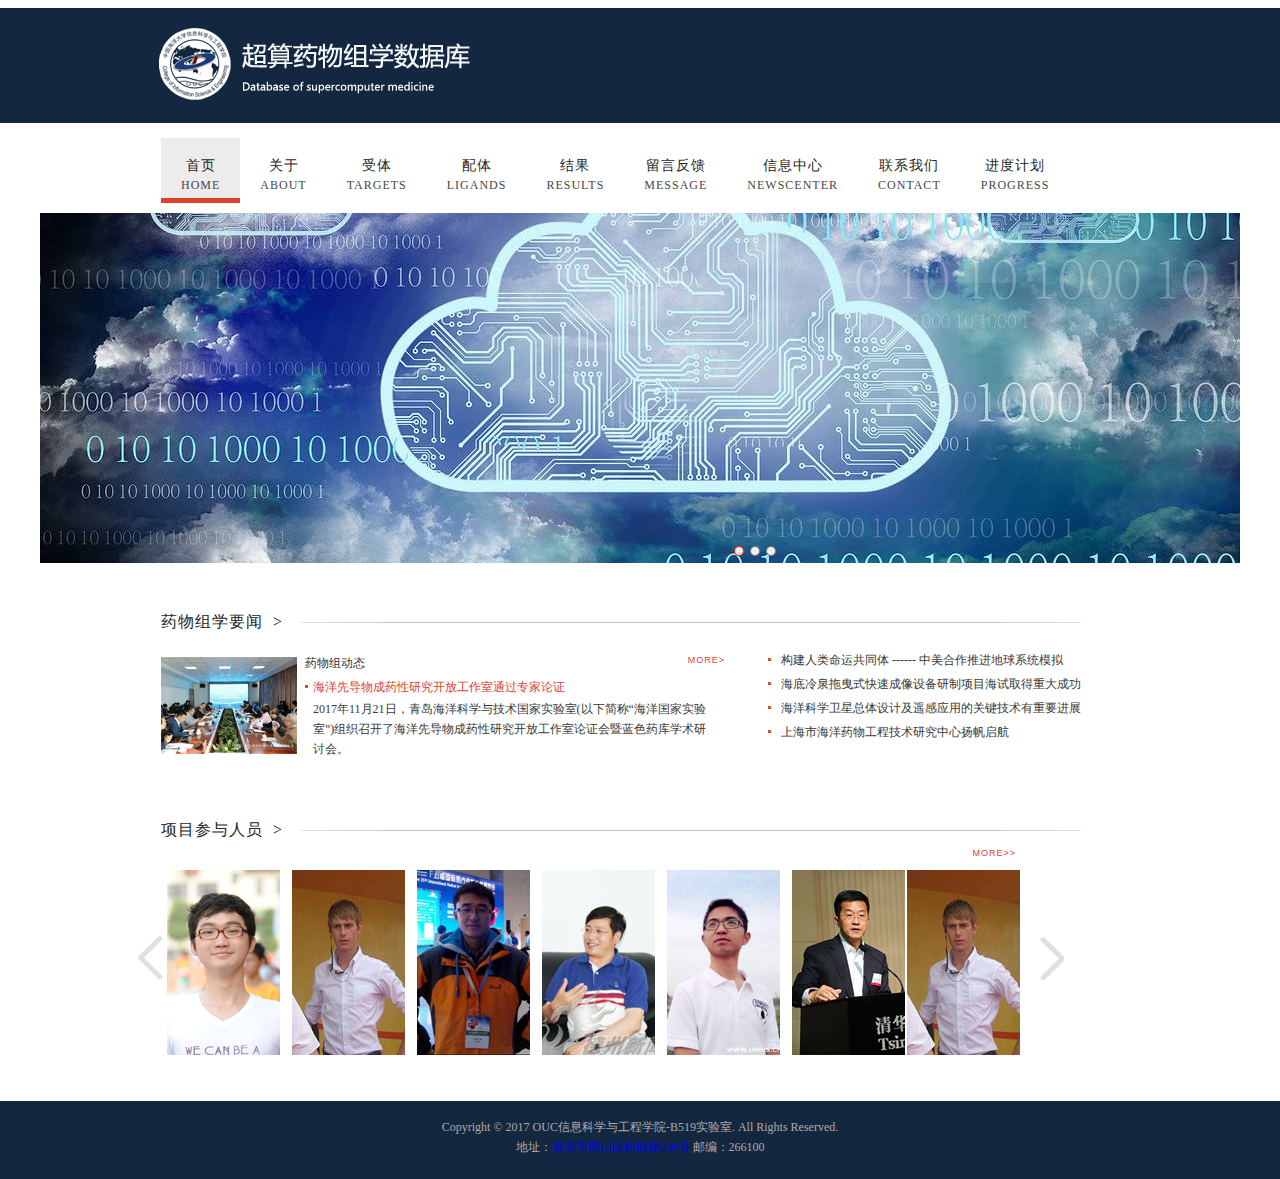
<file: WebRoot/index.html>
<!DOCTYPE html PUBLIC "-//W3C//DTD XHTML 1.0 Transitional//EN" "http://www.w3.org/TR/xhtml1/DTD/xhtml1-transitional.dtd">
<html xmlns="http://www.w3.org/1999/xhtml">
<!DOCTYPEHTMLPUBLIC“-//W3C//DTDHTML4.01//EN”   "http://www.w3.org/TR/html4/strict.dtd”> 
<!DOCTYPEhtmlPUBLIC“-//W3C//DTDXHTML1.0Strict//EN”   "http://www.w3.org/TR/xhtml1/DTD/xhtml1-strict.dtd”> 
<head>
<meta http-equiv="Content-Type" content="text/html; charset=utf-8" />

<link type="text/css" rel="stylesheet" href="css/index.css" />
<script type="text/javascript" src="js/jquery.js"></script>
<title>PDB_Home</title>
</head>

<body style="overflow-x:hidden">
<div class="main">
<!-------------------------------------------头部------------------------------------------------->
	<div class="header">
    	<div class="right-bg"></div>
        <ul class="worp">
            <div class="header-con">
                <li class="logo" ><img src="images/medcinegroup_logo.png" /></li>
            </div> 
        </ul>
	</div>
<!-------------------------------------------头部结束---------------------------------------------->
<!-------------------------------------------导航-------------------------------------------------->   
    <div class="con">
    	<div class="worp">
         	<div class="nav">	
         		<a href="index.html" class="a1">首页<p>HOME</p></a>
         		<a href="about.html">关于<p>ABOUT</p></a>
                <a href="targets.html">受体<p>TARGETS </p></a>
                <a href="ligands.html">配体<p>LIGANDS</p></a>
                <a href="results.html">结果<p>RESULTS</p></a>
                <a href="feedback.html">留言反馈<p>MESSAGE</p></a>
                <a href="newscenter.html">信息中心<p>NEWSCENTER</p></a>
                <a href="contact_us.html">联系我们<p>CONTACT</p></a>
                <a href="progress.html">进度计划<p>PROGRESS</p></a>
            </div>
        </div>
    </div>
<!-------------------------------------------导航结束------------------------------------------------>
<!-------------------------------------------轮播图-------------------------------------------------->
    <div class="banner">
        <ul class="slide" id="Slide">
            <a href="#"><img src="images/home_page1.jpg" /></a>
            <a href="#"><img src="images/home_page2.jpg" /></a>
            <a href="#"><img src="images/home_page3.jpg" /></a>
            <p class="ctrl" id="Ctrl">
                <span class="currt"></span>
                <span></span>
                <span></span>
            </p>
        </ul>
    </div>
<!-------------------------------------------轮播图结束------------------------------------------------>

<!-------------------------------------------正文----------------------------------------------------> 
<!-------------------------------------------药物组学要闻----------------------------------------------->
     <div class="content2">
        <div class="worp">
               <p class="title2">药物组学要闻&nbsp;&nbsp;><span class="news_line1"><img src="images/message_leftline1.png" /></span>
               	<span class="news_line2"><img src="images/message_leftline1_fx.png" /></span>
               </p>
            <ul class="news">
                <div class="news-xq">
                    <img src="images/news_1.png" />
                    <p class="topic"><span>药物组动态</span><a href="newscenter.html">MORE></a></p>
                    <p class="p1"><span><img src="images/dot.gif" /></span><a href="news_details.html">海洋先导物成药性研究开放工作室通过专家论证</a></p>
                    <p class="txt1">
                        <a href="news_details.html">2017年11月21日，青岛海洋科学与技术国家实验室(以下简称“海洋国家实验室”)组织召开了海洋先导物成药性研究开放工作室论证会暨蓝色药库学术研讨会。</a></p>
                </div>
                <li class="li1"><span><img src="images/dot.gif" /></span><a href="news_details.html">构建人类命运共同体 ------ 中美合作推进地球系统模拟</a></li>
                <li class="li2"><span><img src="images/dot.gif" /></span><a href="news_details.html">海底冷泉拖曳式快速成像设备研制项目海试取得重大成功</a></li>
                <li class="li1"><span><img src="images/dot.gif" /></span><a href="news_details.html">海洋科学卫星总体设计及遥感应用的关键技术有重要进展</a></li>
                <li class="li2"><span><img src="images/dot.gif" /></span><a href="news_details.html">上海市海洋药物工程技术研究中心扬帆启航 </a></li>
            </ul>
        </div>
     </div>
 <!---------------------------------------------药物组学要闻结束-------------------------------------------->
 <!---------------------------------------------项目参与人员展示-------------------------------------------->
     <div class="content3">
     	<div class="worp">  
           <p class="title2">项目参与人员&nbsp;&nbsp;><span class="news_line1"><img src="images/message_leftline1.png" /></span>
               	<span class="news_line2"><img src="images/message_leftline1_fx.png" /></span></p>
           
          	<div class="product">
            	<p><a href="person_conclude.html">MORE>></a></p>
                <ul class="pro">
                	<div class="prev"><a></a><a id="s1"></a></div>
                    <div class="scro">
                        <ul class="scroll">
                            <li id="pro1"><a href="person_conclude.html"><img src="images/person1.png" /></a></li>
                            <li><a href="person_conclude.html"><img src="images/person2.png" /></a></li>
                            <li><a href="person_conclude.html"><img src="images/person_laoli.png" /></a></li>
                            <li><a href="person_conclude.html"><img src="images/person4.png" /></a></li>
                            <li><a href="person_conclude.html"><img src="images/person5.png" /></a></li>
                            <!--test1-->
                            <li><a href="person_conclude.html"><img src="images/person6.png" /></a></li>                      
<!------------------------------------------------左右两个按钮交替展示图片---------------------------------------->                             
                            <li id="pro1"><a href="person_conclude.html"><img src="images/person2.png" /></a></li>
                            <li><a href="person_conclude.html"><img src="images/person7.png" /></a></li>
                            <li><a href="person_conclude.html"><img src="images/person8.png" /></a></li>
                            <li><a href="person_conclude.html"><img src="images/person9.png" /></a></li>
                            <li><a href="person_conclude.html"><img src="images/person10.png" /></a></li>
                            <li><a href="person_conclude.html"><img src="images/person11.png" /></a></li>
                            <li><a href="person_conclude.html"><img src="images/person_laoli.png" /></a></li>    
                        </ul>
                     </div>
                    <div class="next"><a></a><a id="s2"></a></div>
                </ul>
            </div>
        </div>
    </div>
<!---------------------------------------------项目参与人员展示结束------------------------------------------------>   
<!---------------------------------------------正文结束--------------------------------------------------------> 

<!---------------------------------------------底部页脚信息----------------------------------------------------->
    <div class="foot">
    	<div class="copy">
        	<p>Copyright &copy; 2017 OUC信息科学与工程学院-B519实验室. All Rights Reserved.</p>
            <p>地址：<a href="http://map.baidu.com/?newmap=1&s=con%26wd%3D%E9%9D%92%E5%B2%9B%E5%B8%82%E5%B4%82%E5%B1%B1%E5%8C%BA%E6%9D%BE%E5%B2%AD%E8%B7%AF238%E5%8F%B7%26c%3D236&from=alamap&tpl=mapsite" target="_blank">青岛市崂山区松岭路238号  </a> 邮编：266100  </p>
        </div>
    </div>
<!----------------------------------------------底部页脚信息结束-------------------------------------------------->
</div>
</body>
<script type="text/javascript" src="js/index.js"></script>
</html>
</file>
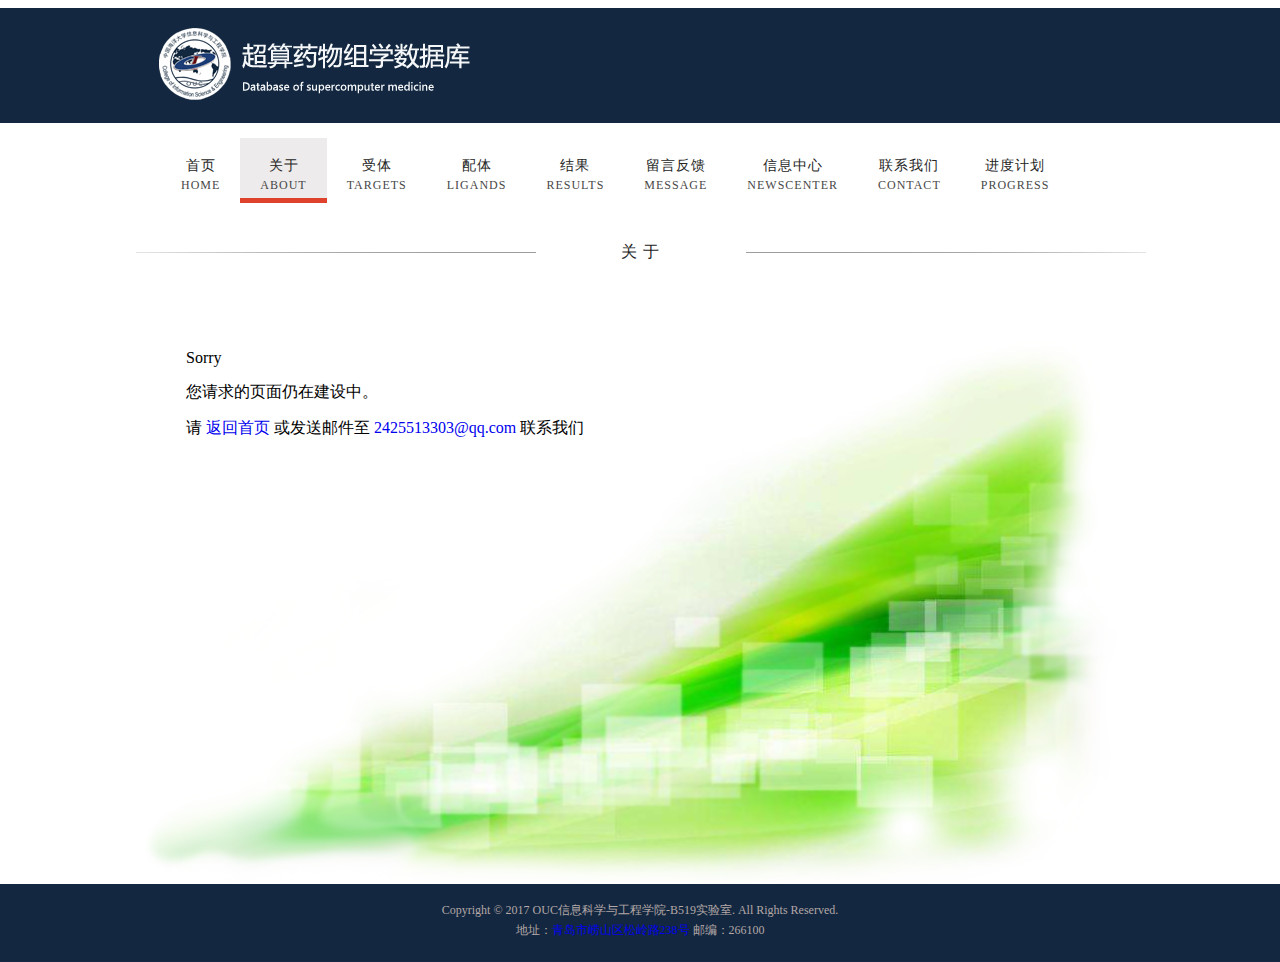
<file: WebRoot/about.html>
<!DOCTYPE html PUBLIC "-//W3C//DTD XHTML 1.0 Transitional//EN" "http://www.w3.org/TR/xhtml1/DTD/xhtml1-transitional.dtd">
<html xmlns="http://www.w3.org/1999/xhtml">
<!DOCTYPEHTMLPUBLIC“-//W3C//DTDHTML4.01//EN”   "http://www.w3.org/TR/html4/strict.dtd”> 
<!DOCTYPEhtmlPUBLIC“-//W3C//DTDXHTML1.0Strict//EN”   "http://www.w3.org/TR/xhtml1/DTD/xhtml1-strict.dtd”> 
<head>
<meta http-equiv="Content-Type" content="text/html; charset=utf-8" />

<link type="text/css" rel="stylesheet" href="css/progress.css" />
<script type="text/javascript" src="js/jquery.js"></script>
<title>关于</title>
</head>

<body style="overflow-x:hidden">
<div class="main">
<!-------------------------------------------头部--------------------------------------------------->
	<div class="header">
    	<div class="right-bg"></div>
        <ul class="worp">
            <div class="header-con">
                <li class="logo" ><img src="images/medcinegroup_logo.png" /></li>
            </div> 
        </ul>
	</div>
<!-------------------------------------------头部结束------------------------------------------------->
<!-------------------------------------------导航---------------------------------------------------->   
    <div class="con">
    	<div class="worp">
         	<div class="nav">	
         		<a href="index.html">首页<p>HOME</p></a>
         		<a href="about.html" class="a1">关于<p>ABOUT</p></a>
                <a href="targets.html">受体<p>TARGETS </p></a>
                <a href="ligands.html">配体<p>LIGANDS</p></a>
                <a href="results.html">结果<p>RESULTS</p></a>
                <a href="feedback.html">留言反馈<p>MESSAGE</p></a>
                <a href="newscenter.html">信息中心<p>NEWSCENTER</p></a>
                <a href="contact_us.html">联系我们<p>CONTACT</p></a>
                <a href="progress.html">进度计划<p>PROGRESS</p></a>
            </div>
        </div>
    </div>
<!-------------------------------------------导航结束--------------------------------------------------->

<!-------------------------------------------轮播图省略-------------------------------------------------->
  
<!-------------------------------------------正文--关于--------------------------------------------------> 
    <div class="content">
        <div class="worp">
            <p class="title2"><span class="line1"><img src="images/message_leftline.png" /></span>关&nbsp;于<span class="line2"><img src="images/message_rightline.png" /></span></p>
            
	<div class="sorrygirl">
				<p class="sorry1">Sorry</p>
				<p class="construct_stil">您请求的页面仍在建设中。</p>
				<p class="mail_laoli">请 <a href="index.html">返回首页</a> 或发送邮件至  <a href="mailto:support@example.com">2425513303@qq.com</a> 联系我们</p>
	</div>	
	</div>       
<!---------------------------------------------正文--关于结束------------------------------12.9--l'x'h添加-----> 

<!---------------------------------------------底部页脚信息--------------------------------------------------->
    <div class="foot">
    	<div class="copy">
        	<p>Copyright &copy; 2017 OUC信息科学与工程学院-B519实验室. All Rights Reserved.</p>
            <p>地址：<a href="http://map.baidu.com/?newmap=1&s=con%26wd%3D%E9%9D%92%E5%B2%9B%E5%B8%82%E5%B4%82%E5%B1%B1%E5%8C%BA%E6%9D%BE%E5%B2%AD%E8%B7%AF238%E5%8F%B7%26c%3D236&from=alamap&tpl=mapsite" target="_blank">青岛市崂山区松岭路238号  </a> 邮编：266100  </p>
        </div>
    </div>
<!----------------------------------------------底部页脚信息结束------------------------------------------------>

</div>
</body>
<script type="text/javascript" src="js/index.js"></script>
</html>
</file>
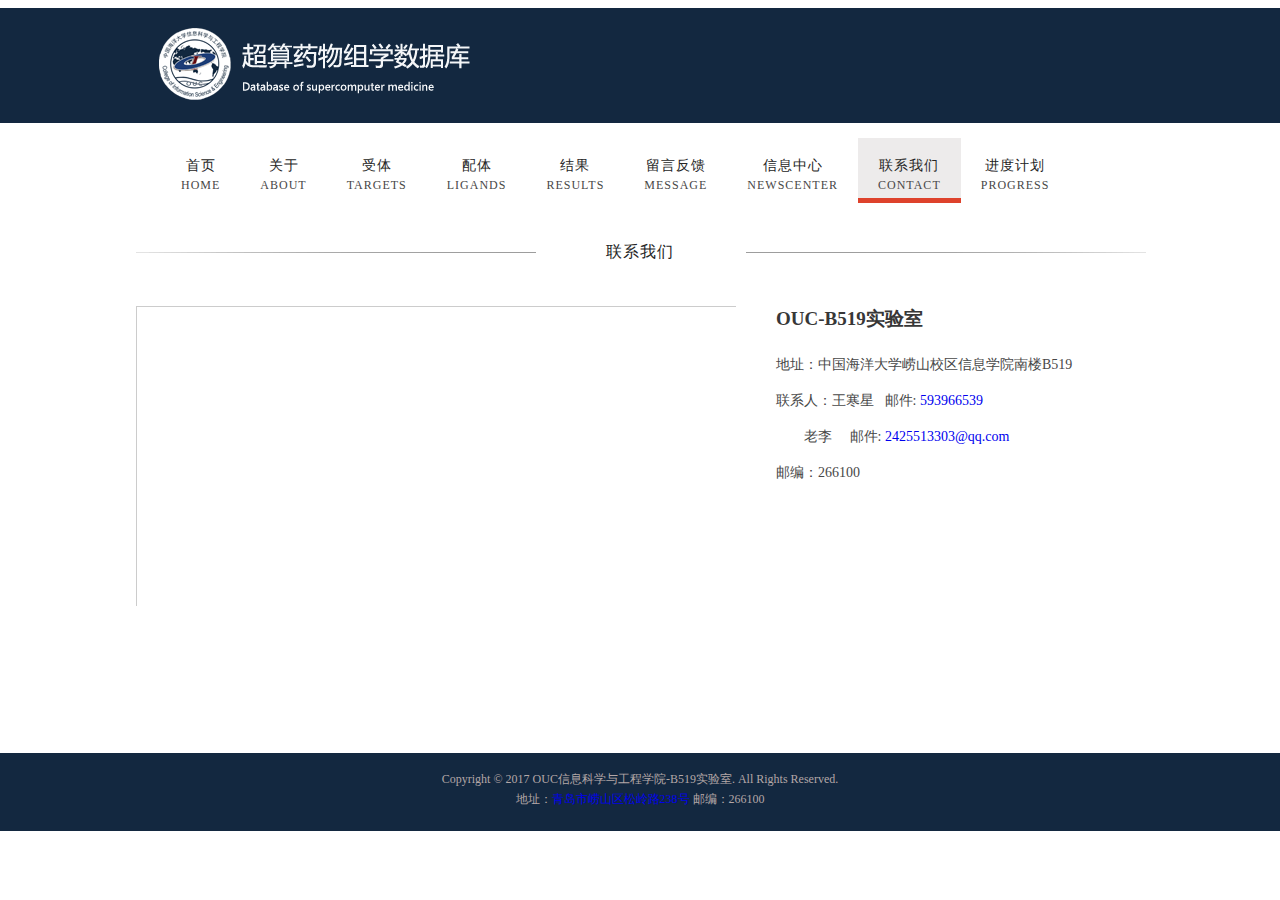
<file: WebRoot/contact_us.html>
<!DOCTYPE html PUBLIC "-//W3C//DTD XHTML 1.0 Transitional//EN" "http://www.w3.org/TR/xhtml1/DTD/xhtml1-transitional.dtd">
<html xmlns="http://www.w3.org/1999/xhtml">
<!DOCTYPEHTMLPUBLIC“-//W3C//DTDHTML4.01//EN”   "http://www.w3.org/TR/html4/strict.dtd”> 
<!DOCTYPEhtmlPUBLIC“-//W3C//DTDXHTML1.0Strict//EN”   "http://www.w3.org/TR/xhtml1/DTD/xhtml1-strict.dtd”> 
<head>
<meta http-equiv="Content-Type" content="text/html; charset=utf-8" />

<link type="text/css" rel="stylesheet" href="css/contact_us.css" />
<script type="text/javascript" src="js/jquery.js"></script>
<title>欢迎联系--么么哒</title>
</head>

<body style="overflow-x:hidden">
<div class="main">
<!-------------------------------------------头部--------------------------------------------------->
	<div class="header">
    	<div class="right-bg"></div>
        <ul class="worp">
            <div class="header-con">
                <li class="logo" ><img src="images/medcinegroup_logo.png" /></li>
            </div> 
        </ul>
	</div>
<!-------------------------------------------头部结束------------------------------------------------->
<!-------------------------------------------导航---------------------------------------------------->   
    <div class="con">
    	<div class="worp">
         	<div class="nav">	
         		<a href="index.html">首页<p>HOME</p></a>
         		<a href="about.html">关于<p>ABOUT</p></a>
                <a href="targets.html">受体<p>TARGETS </p></a>
                <a href="ligands.html">配体<p>LIGANDS</p></a>
                <a href="results.html">结果<p>RESULTS</p></a>
                <a href="feedback.html">留言反馈<p>MESSAGE</p></a>
                <a href="newscenter.html">信息中心<p>NEWSCENTER</p></a>
                <a href="contact_us.html" class="a1">联系我们<p>CONTACT</p></a>
                <a href="progress.html">进度计划<p>PROGRESS</p></a>
            </div>
        </div>
    </div>
<!-------------------------------------------导航结束--------------------------------------------------->

<!-------------------------------------------轮播图省略-------------------------------------------------->
  
<!-------------------------------------------正文--联系我们-----------------------------------------------> 
    <div class="content">
        <div class="worp">
            <p class="title2"><span class="line1"><img src="images/message_leftline.png" /></span>联系我们<span class="line2"><img src="images/message_rightline.png" /></span></p>
            <ul class="contact">
            	<span class="dt">
            		<iframe src="baidu_map.html" width="600" height="300" frameborder="0" scrolling="no"></iframe>	<!--charset为utf-8，嵌套baidumap.html用的是ifram--12.10-->
            	</span>
                <p class="topic">OUC-B519实验室</p>
            	<li>地址：中国海洋大学崂山校区信息学院南楼B519</li>
                <li class="li_email">联系人：王寒星&nbsp;&nbsp;&nbsp;邮件: <a href="mailto:support@example.com" ">593966539</a></li>
                <li class="li_email">&nbsp;&nbsp;&nbsp;&nbsp;&nbsp;&nbsp;&nbsp;&nbsp;老李&nbsp;&nbsp;&nbsp;&nbsp;&nbsp;邮件: <a href="mailto:support@example.com" ">2425513303@qq.com</a></li>  
                <li>邮编：266100</li>
                <!--<li>电话：<span><img src="images/.gif" /></span></li>添加图片进span的方法代码12.10-->  
            </ul>
            <div class="clear"></div>
        </div>
    </div>  
<!---------------------------------------------正文--联系我们结束------------------------------12.9--l'x'h添加-----> 

<!---------------------------------------------底部页脚信息----------------------------------------------------->
    <div class="foot">
    	<div class="copy">
        	<p>Copyright &copy; 2017 OUC信息科学与工程学院-B519实验室. All Rights Reserved.</p>
            <p>地址：<a href="http://map.baidu.com/?newmap=1&s=con%26wd%3D%E9%9D%92%E5%B2%9B%E5%B8%82%E5%B4%82%E5%B1%B1%E5%8C%BA%E6%9D%BE%E5%B2%AD%E8%B7%AF238%E5%8F%B7%26c%3D236&from=alamap&tpl=mapsite" target="_blank">青岛市崂山区松岭路238号  </a> 邮编：266100  </p>
        </div>
    </div>
<!----------------------------------------------底部页脚信息结束-------------------------------------------------->

</div>
</body>
<script type="text/javascript" src="js/index.js"></script>
</html>
</file>
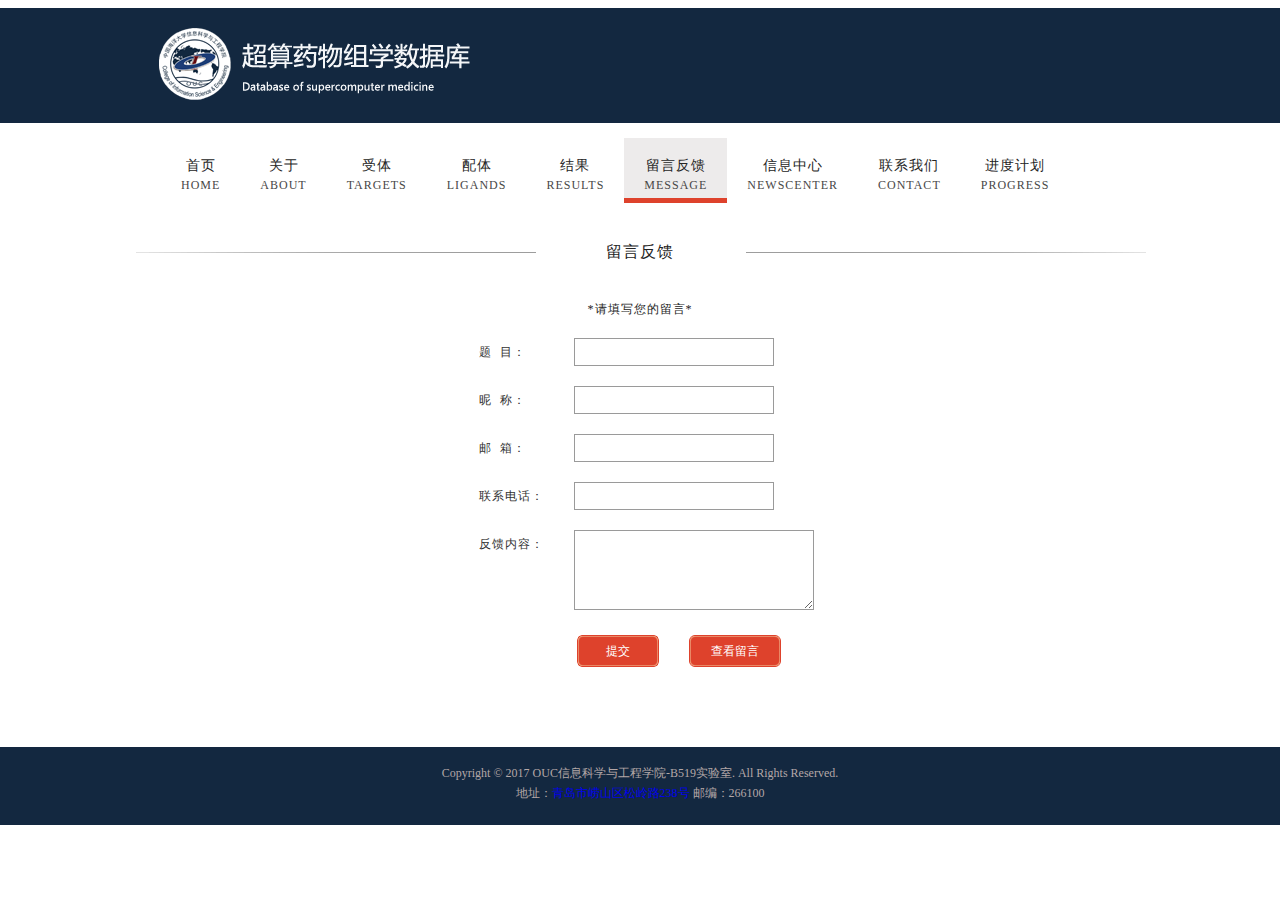
<file: WebRoot/feedback.html>
<!DOCTYPE html PUBLIC "-//W3C//DTD XHTML 1.0 Transitional//EN" "http://www.w3.org/TR/xhtml1/DTD/xhtml1-transitional.dtd">
<html xmlns="http://www.w3.org/1999/xhtml">
<!DOCTYPEHTMLPUBLIC“-//W3C//DTDHTML4.01//EN”   "http://www.w3.org/TR/html4/strict.dtd”> 
<!DOCTYPEhtmlPUBLIC“-//W3C//DTDXHTML1.0Strict//EN”   "http://www.w3.org/TR/xhtml1/DTD/xhtml1-strict.dtd”> 
<head>
<meta http-equiv="Content-Type" content="text/html; charset=utf-8" />

<link type="text/css" rel="stylesheet" href="css/feedback.css" />
<script type="text/javascript" src="js/jquery.js"></script>
<title>留言反馈</title>
</head>

<body style="overflow-x:hidden">
<div class="main">

<!-------------------------------------------头部----------------------------------------------->
	<div class="header">
    	<div class="right-bg"></div>
        <ul class="worp">
            <div class="header-con">
                <li class="logo" ><img src="images/medcinegroup_logo.png" /></li>
            </div> 
        </ul>
	</div>
<!-------------------------------------------头部结束--------------------------------------------->
		  
<!-------------------------------------------导航---------------------------------------------------->   
    <div class="con">
    	<div class="worp">
         	<div class="nav">	
         		<a href="index.html">首页<p>HOME</p></a>
         		<a href="about.html">关于<p>ABOUT</p></a>
                <a href="targets.html">受体<p>TARGETS </p></a>
                <a href="ligands.html">配体<p>LIGANDS</p></a>
                <a href="results.html">结果<p>RESULTS</p></a>
                <a href="feedback.html" class="a1">留言反馈<p>MESSAGE</p></a>
                <a href="newscenter.html">信息中心<p>NEWSCENTER</p></a>
                <a href="contact_us.html">联系我们<p>CONTACT</p></a>
                <a href="progress.html">进度计划<p>PROGRESS</p></a>
            </div>
        </div>
    </div>
<!-------------------------------------------导航结束--------------------------------------------------->
<!-------------------------------------------轮播图省去-------------------------------------------------->

<!-------------------------------------------正文------------------------------------------------------>   
    <div class="content">
        <div class="worp">
            <p class="title2"><span class="line1"><img src="images/message_leftline.png" /></span>留言反馈<span class="line2"><img src="images/message_rightline.png" /></span></p>
            <p class="topic">*请填写您的留言*</p>
            <ul class="message">
            	<li><label for="name">题&nbsp;&nbsp;目：</label><input type="text" value="" /></li>
                <li><label for="name">昵&nbsp;&nbsp;称：</label><input type="text" value="" /></li>
                <li><label for="name">邮&nbsp;&nbsp;箱：</label><input type="text" value="" /></li>
                <li><label for="name">联系电话：</label><input type="text" value="" /></li> 
                <li class="li1"><label for="name">反馈内容：</label><textarea rows="5" cols="27"></textarea></li>
                <li class="li2"><button class="button1">提交</button><button class="button2">查看留言</button></li>
            </ul> 
           <div class="clear"></div>
        </div>
     </div>
<!---------------------------------------------正文结束------------------------------------------------------> 

<!---------------------------------------------底部页脚信息---------------------------------------------------->

    <div class="foot">
    	<div class="copy">
        	<p>Copyright &copy; 2017 OUC信息科学与工程学院-B519实验室. All Rights Reserved.</p>
            <p>地址：<a href="http://map.baidu.com/?newmap=1&s=con%26wd%3D%E9%9D%92%E5%B2%9B%E5%B8%82%E5%B4%82%E5%B1%B1%E5%8C%BA%E6%9D%BE%E5%B2%AD%E8%B7%AF238%E5%8F%B7%26c%3D236&from=alamap&tpl=mapsite" target="_blank">青岛市崂山区松岭路238号  </a> 邮编：266100  </p>
        </div>
    </div>
<!----------------------------------------------底部页脚信息结束-------------------------------------------------->
</div>
</body>
<script type="text/javascript" src="js/index.js"></script>
</html>
</file>
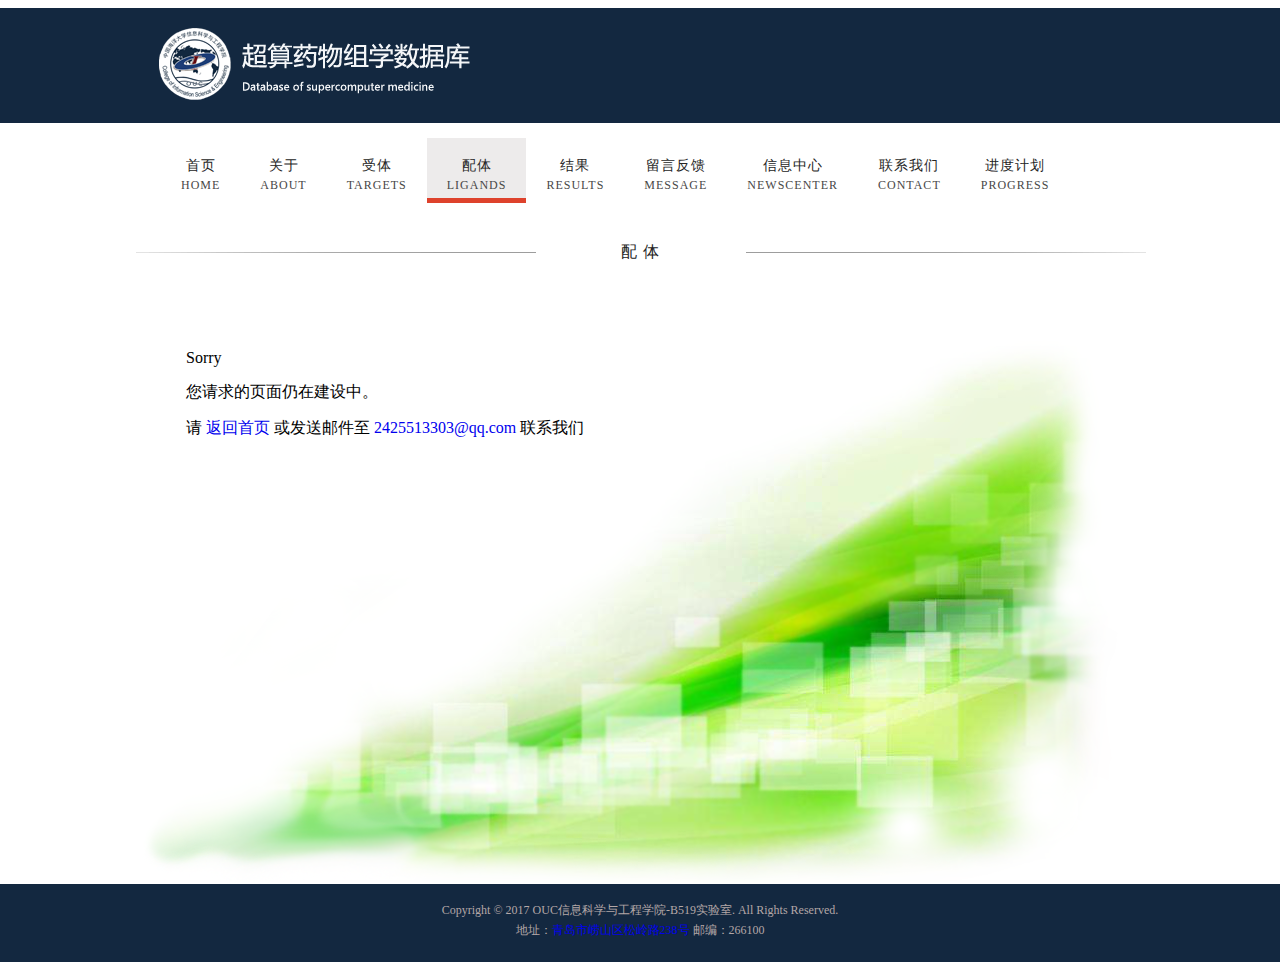
<file: WebRoot/ligands.html>
<!DOCTYPE html PUBLIC "-//W3C//DTD XHTML 1.0 Transitional//EN" "http://www.w3.org/TR/xhtml1/DTD/xhtml1-transitional.dtd">
<html xmlns="http://www.w3.org/1999/xhtml">
<!DOCTYPEHTMLPUBLIC“-//W3C//DTDHTML4.01//EN”   "http://www.w3.org/TR/html4/strict.dtd”> 
<!DOCTYPEhtmlPUBLIC“-//W3C//DTDXHTML1.0Strict//EN”   "http://www.w3.org/TR/xhtml1/DTD/xhtml1-strict.dtd”> 
<head>
<meta http-equiv="Content-Type" content="text/html; charset=utf-8" />

<link type="text/css" rel="stylesheet" href="css/progress.css" />

<script type="text/javascript" src="js/jquery.js"></script>
<title>配体</title>
</head>

<body style="overflow-x:hidden">
<div class="main">
<!-------------------------------------------头部--------------------------------------------------->
	<div class="header">
    	<div class="right-bg"></div>
        <ul class="worp">
            <div class="header-con">
                <li class="logo" ><img src="images/medcinegroup_logo.png" /></li>
            </div> 
        </ul>
	</div>
<!-------------------------------------------头部结束------------------------------------------------->
<!-------------------------------------------导航---------------------------------------------------->   
    <div class="con">
    	<div class="worp">
         	<div class="nav">	
         		<a href="index.html">首页<p>HOME</p></a>
         		<a href="about.html">关于<p>ABOUT</p></a>
                <a href="targets.html">受体<p>TARGETS </p></a>
                <a href="ligands.html" class="a1">配体<p>LIGANDS</p></a>
                <a href="results.html">结果<p>RESULTS</p></a>
                <a href="feedback.html">留言反馈<p>MESSAGE</p></a>
                <a href="newscenter.html">信息中心<p>NEWSCENTER</p></a>
                <a href="contact_us.html">联系我们<p>CONTACT</p></a>
                <a href="progress.html">进度计划<p>PROGRESS</p></a>
            </div>
        </div>
    </div>
<!-------------------------------------------导航结束--------------------------------------------------->

<!-------------------------------------------轮播图省略-------------------------------------------------->
  
<!-------------------------------------------正文--配体-----------------------------------------------> 
    <div class="content">
        <div class="worp">
            <p class="title2"><span class="line1"><img src="images/message_leftline.png" /></span>配&nbsp;体<span class="line2"><img src="images/message_rightline.png" /></span></p>
            
            
    
	<div class="sorrygirl">
				<p class="sorry1">Sorry</p>
				<p class="construct_stil">您请求的页面仍在建设中。</p>
				<p class="mail_laoli">请 <a href="index.html">返回首页</a> 或发送邮件至 <a href="mailto:support@example.com">2425513303@qq.com</a> 联系我们</p>
	</div>	
	</div>     
<!---------------------------------------------正文--配体结束------------------------------12.9--l'x'h添加-----> 

<!---------------------------------------------底部页脚信息----------------------------------------------------->
    <div class="foot">
    	<div class="copy">
        	<p>Copyright &copy; 2017 OUC信息科学与工程学院-B519实验室. All Rights Reserved.</p>
            <p>地址：<a href="http://map.baidu.com/?newmap=1&s=con%26wd%3D%E9%9D%92%E5%B2%9B%E5%B8%82%E5%B4%82%E5%B1%B1%E5%8C%BA%E6%9D%BE%E5%B2%AD%E8%B7%AF238%E5%8F%B7%26c%3D236&from=alamap&tpl=mapsite" target="_blank">青岛市崂山区松岭路238号  </a> 邮编：266100  </p>
        </div>
    </div>
<!----------------------------------------------底部页脚信息结束-------------------------------------------------->

</div>
</body>
<script type="text/javascript" src="js/index.js"></script>
</html>
</file>
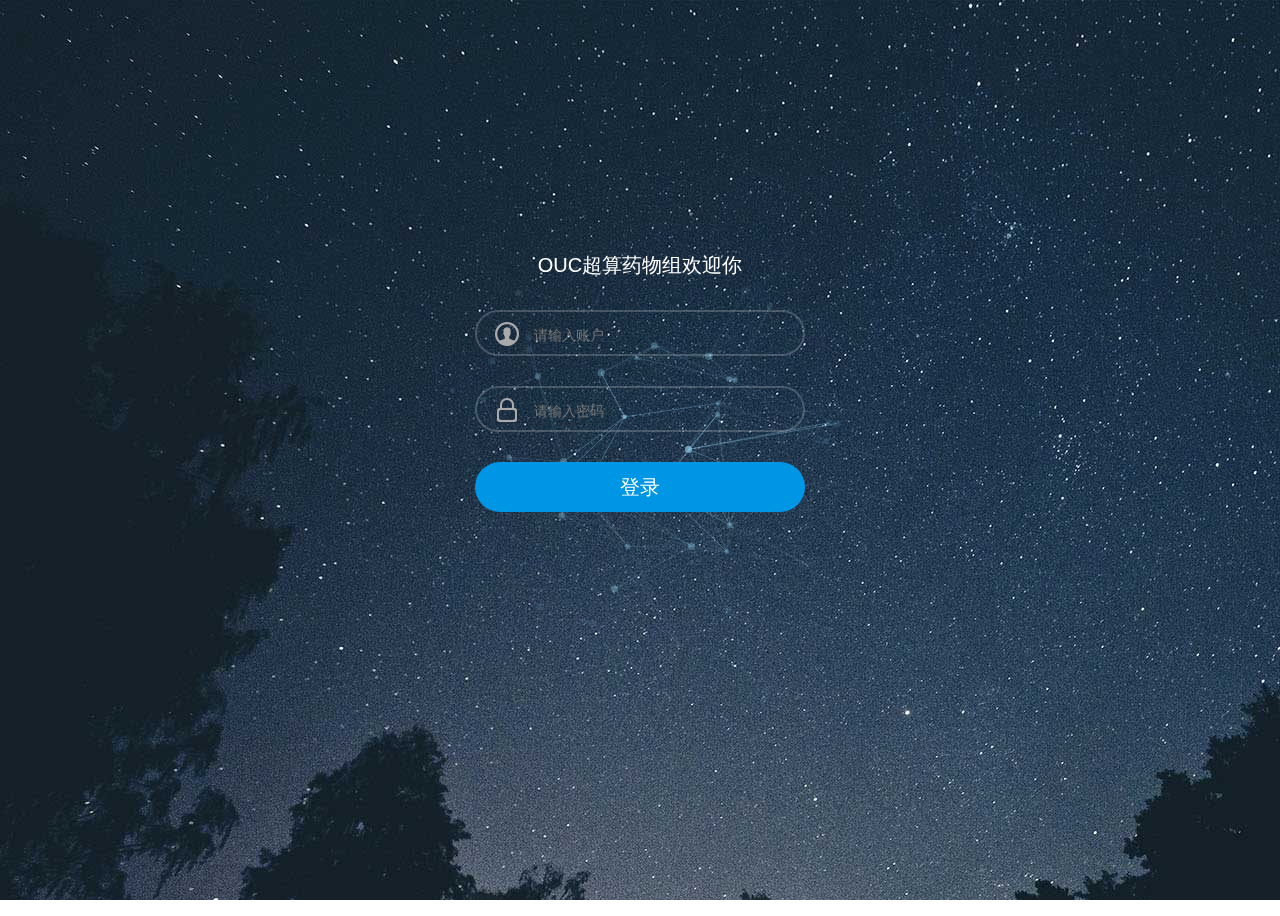
<file: WebRoot/login.html>
<!DOCTYPE html>
<html lang="en" class="no-js">
<head>
<meta charset="UTF-8" />
<meta http-equiv="X-UA-Compatible" content="IE=edge"> 
<meta name="viewport" content="width=device-width, initial-scale=1"> 
<title>login</title>
<link rel="stylesheet" type="text/css" href="css/login_css/normalize.css" />
<link rel="stylesheet" type="text/css" href="css/login_css/demo.css" />
<link rel="stylesheet" type="text/css" href="css/login_css/component.css" />
</head>
<!---------------------------------------------主体--------------------------------------------->
<body>
		<div class="container demo-1">
			<div class="content">
				<div id="large-header" class="large-header">
					<canvas id="demo-canvas"></canvas>
					<div class="logo_box">
						<h3>OUC超算药物组欢迎你</h3>
						<form action="#" name="f" method="post">
							<div class="input_outer">
								<span class="u_user"></span>
								<input name="logname" class="text" style="color: #FFFFFF !important" type="text" placeholder="请输入账户">
							</div>
							<div class="input_outer">
								<span class="us_uer"></span>
								<input name="logpass" class="text" style="color: #FFFFFF !important; position:absolute; z-index:100;"value="" type="password" placeholder="请输入密码">
							</div>
							<div class="mb2"><a class="act-but submit" href="index.html" style="color: #FFFFFF">登录</a></div>
						</form>
					</div>
				</div>
			</div>
		</div><!-- /container -->
		<script src="js/login_js/TweenLite.min.js"></script>
		<script src="js/login_js/EasePack.min.js"></script>
		<script src="js/login_js/rAF.js"></script>
		<script src="js/login_js/demo-1.js"></script>
		<div style="text-align:center;">
<p></p>
</div>
	</body>
</html>
</file>
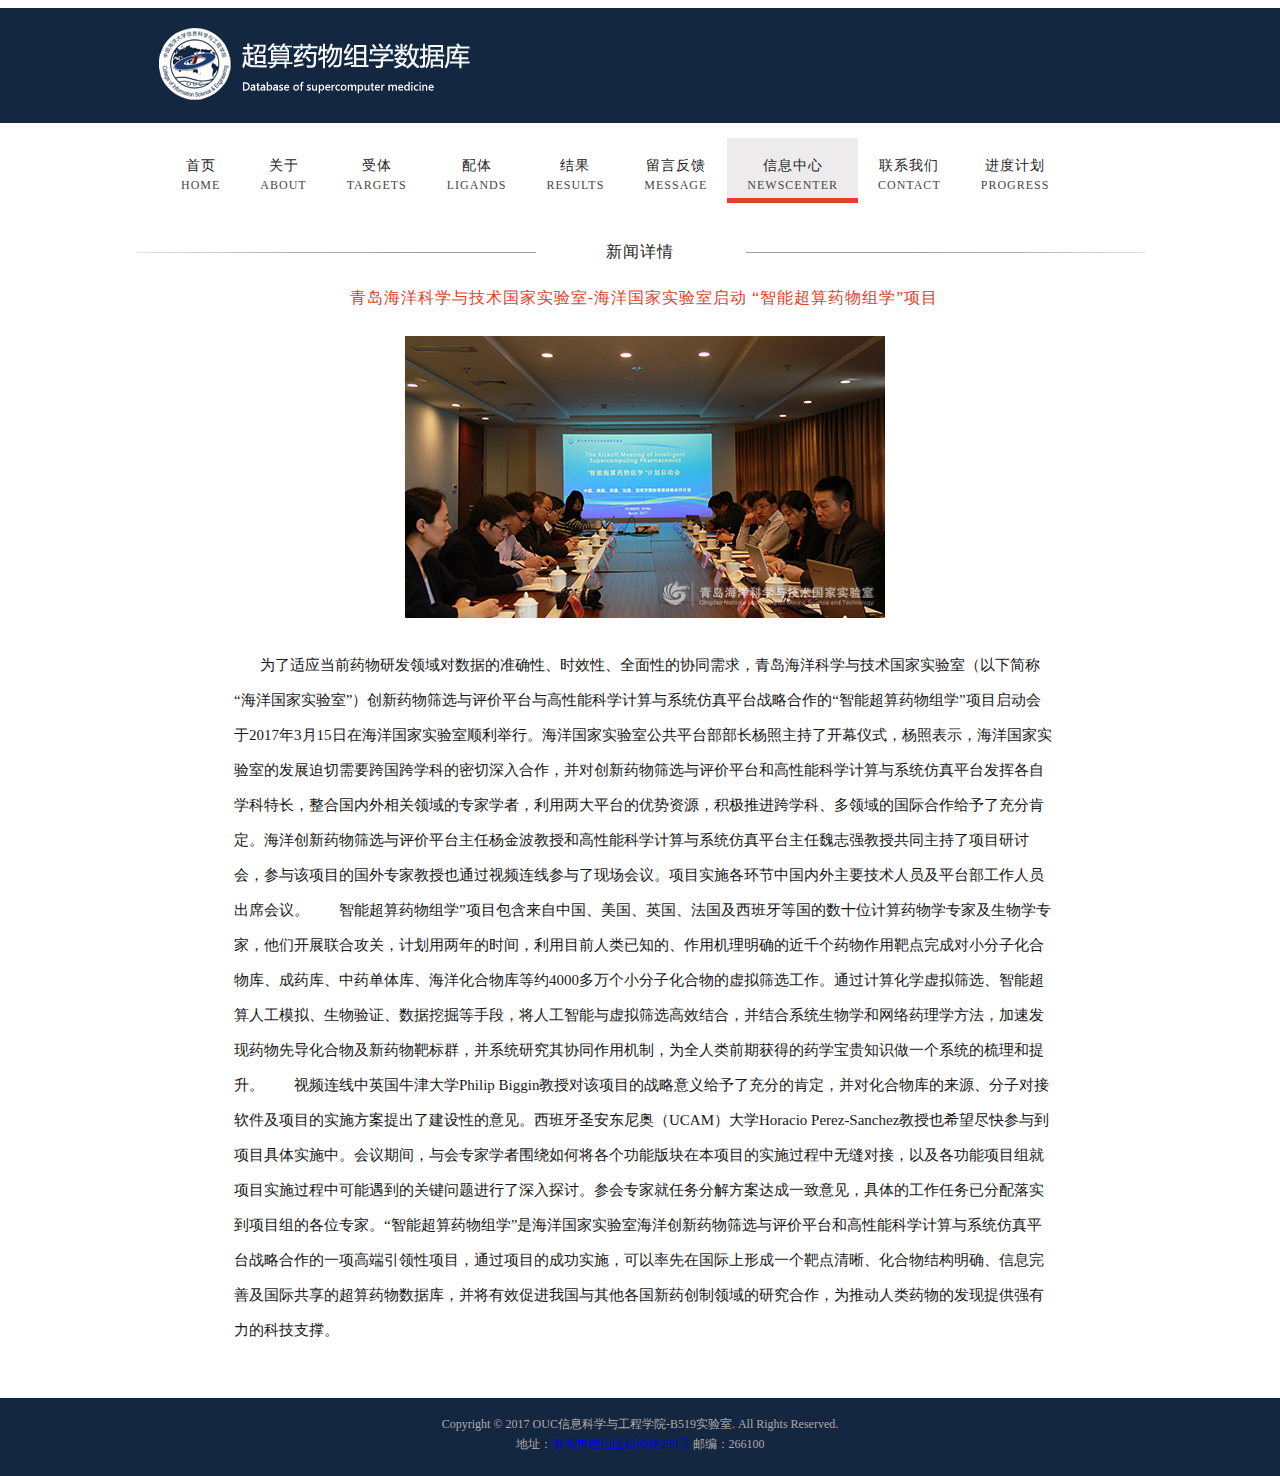
<file: WebRoot/news_details.html>
<!DOCTYPE html PUBLIC "-//W3C//DTD XHTML 1.0 Transitional//EN" "http://www.w3.org/TR/xhtml1/DTD/xhtml1-transitional.dtd">
<html xmlns="http://www.w3.org/1999/xhtml">
<!DOCTYPEHTMLPUBLIC“-//W3C//DTDHTML4.01//EN”   "http://www.w3.org/TR/html4/strict.dtd”> 
<!DOCTYPEhtmlPUBLIC“-//W3C//DTDXHTML1.0Strict//EN”   "http://www.w3.org/TR/xhtml1/DTD/xhtml1-strict.dtd”> 
<head>
<meta http-equiv="Content-Type" content="text/html; charset=utf-8" />

<link type="text/css" rel="stylesheet" href="css/newsdetails.css" />

<script type="text/javascript" src="js/jquery.js"></script>
<title>新闻详情</title>
</head>

<body style="overflow-x:hidden">
<div class="main">
<!-------------------------------------------头部--------------------------------------------------->
	<div class="header">
    	<div class="right-bg"></div>
        <ul class="worp">
            <div class="header-con">
                <li class="logo" ><img src="images/medcinegroup_logo.png" /></li>
            </div> 
        </ul>
	</div>
<!-------------------------------------------头部结束------------------------------------------------->
<!-------------------------------------------导航---------------------------------------------------->   
    <div class="con">
    	<div class="worp">
         	<div class="nav">	
         		<a href="index.html">首页<p>HOME</p></a>
         		<a href="about.html">关于<p>ABOUT</p></a>
                <a href="targets.html">受体<p>TARGETS </p></a>
                <a href="ligands.html">配体<p>LIGANDS</p></a>
                <a href="results.html">结果<p>RESULTS</p></a>
                <a href="feedback.html">留言反馈<p>MESSAGE</p></a>
                <a href="newscenter.html" class="a1">信息中心<p>NEWSCENTER</p></a>
                <a href="contact_us.html">联系我们<p>CONTACT</p></a>
                <a href="progress.html">进度计划<p>PROGRESS</p></a>
            </div>
        </div>
    </div>
<!-------------------------------------------导航结束--------------------------------------------------->

<!-------------------------------------------轮播图省略-------------------------------------------------->
  
<!-------------------------------------------正文--文章内容----------------------------------------------->  
    <div class="content">
        <div class="worp">
              <p class="title2"><span class="line1"><img src="images/message_leftline.png" /></span>新闻详情<span class="line2"><img src="images/message_rightline.png" /></span></p>
            <ul class="news">
            	<p class="topic">青岛海洋科学与技术国家实验室-海洋国家实验室启动 “智能超算药物组学”项目</p>
            	<p class="image"><img src="images/news_details1.png" /></p>
                <p class="text">
&nbsp;&nbsp;&nbsp;&nbsp;&nbsp;&nbsp;&nbsp;为了适应当前药物研发领域对数据的准确性、时效性、全面性的协同需求，青岛海洋科学与技术国家实验室（以下简称“海洋国家实验室”）创新药物筛选与评价平台与高性能科学计算与系统仿真平台战略合作的“智能超算药物组学”项目启动会于2017年3月15日在海洋国家实验室顺利举行。海洋国家实验室公共平台部部长杨照主持了开幕仪式，杨照表示，海洋国家实验室的发展迫切需要跨国跨学科的密切深入合作，并对创新药物筛选与评价平台和高性能科学计算与系统仿真平台发挥各自学科特长，整合国内外相关领域的专家学者，利用两大平台的优势资源，积极推进跨学科、多领域的国际合作给予了充分肯定。海洋创新药物筛选与评价平台主任杨金波教授和高性能科学计算与系统仿真平台主任魏志强教授共同主持了项目研讨会，参与该项目的国外专家教授也通过视频连线参与了现场会议。项目实施各环节中国内外主要技术人员及平台部工作人员出席会议。
&nbsp;&nbsp;&nbsp;&nbsp;&nbsp;&nbsp;&nbsp;智能超算药物组学”项目包含来自中国、美国、英国、法国及西班牙等国的数十位计算药物学专家及生物学专家，他们开展联合攻关，计划用两年的时间，利用目前人类已知的、作用机理明确的近千个药物作用靶点完成对小分子化合物库、成药库、中药单体库、海洋化合物库等约4000多万个小分子化合物的虚拟筛选工作。通过计算化学虚拟筛选、智能超算人工模拟、生物验证、数据挖掘等手段，将人工智能与虚拟筛选高效结合，并结合系统生物学和网络药理学方法，加速发现药物先导化合物及新药物靶标群，并系统研究其协同作用机制，为全人类前期获得的药学宝贵知识做一个系统的梳理和提升。
&nbsp;&nbsp;&nbsp;&nbsp;&nbsp;&nbsp;&nbsp;视频连线中英国牛津大学Philip Biggin教授对该项目的战略意义给予了充分的肯定，并对化合物库的来源、分子对接软件及项目的实施方案提出了建设性的意见。西班牙圣安东尼奥（UCAM）大学Horacio Perez-Sanchez教授也希望尽快参与到项目具体实施中。会议期间，与会专家学者围绕如何将各个功能版块在本项目的实施过程中无缝对接，以及各功能项目组就项目实施过程中可能遇到的关键问题进行了深入探讨。参会专家就任务分解方案达成一致意见，具体的工作任务已分配落实到项目组的各位专家。“智能超算药物组学”是海洋国家实验室海洋创新药物筛选与评价平台和高性能科学计算与系统仿真平台战略合作的一项高端引领性项目，通过项目的成功实施，可以率先在国际上形成一个靶点清晰、化合物结构明确、信息完善及国际共享的超算药物数据库，并将有效促进我国与其他各国新药创制领域的研究合作，为推动人类药物的发现提供强有力的科技支撑。
                </p>
            </ul>
            <div class="clear"></div>
        </div>
     </div>
</div>      
<!---------------------------------------------正文--文章内容结束------------------------------12.9--l'x'h添加-----> 

<!---------------------------------------------底部页脚信息----------------------------------------------------->
    <div class="foot">
    	<div class="copy">
        	<p>Copyright &copy; 2017 OUC信息科学与工程学院-B519实验室. All Rights Reserved.</p>
            <p>地址：<a href="http://map.baidu.com/?newmap=1&s=con%26wd%3D%E9%9D%92%E5%B2%9B%E5%B8%82%E5%B4%82%E5%B1%B1%E5%8C%BA%E6%9D%BE%E5%B2%AD%E8%B7%AF238%E5%8F%B7%26c%3D236&from=alamap&tpl=mapsite" target="_blank">青岛市崂山区松岭路238号  </a> 邮编：266100  </p>
        </div>
    </div>
<!----------------------------------------------底部页脚信息结束-------------------------------------------------->

</div>
</body>
<script type="text/javascript" src="js/index.js"></script>
</html>
</file>
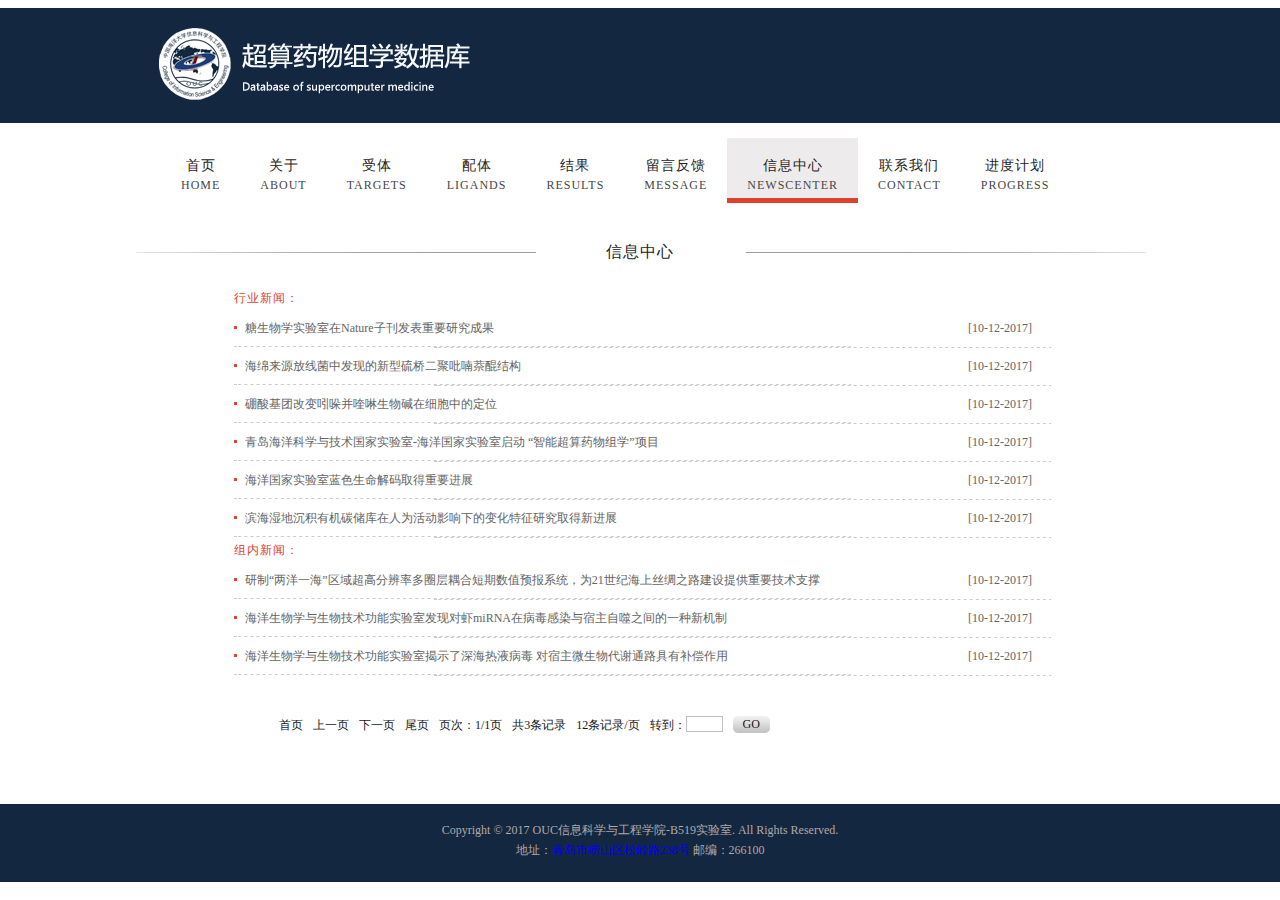
<file: WebRoot/newscenter.html>
<!DOCTYPE html PUBLIC "-//W3C//DTD XHTML 1.0 Transitional//EN" "http://www.w3.org/TR/xhtml1/DTD/xhtml1-transitional.dtd">
<html xmlns="http://www.w3.org/1999/xhtml">
<!DOCTYPEHTMLPUBLIC“-//W3C//DTDHTML4.01//EN”   "http://www.w3.org/TR/html4/strict.dtd”> 
<!DOCTYPEhtmlPUBLIC“-//W3C//DTDXHTML1.0Strict//EN”   "http://www.w3.org/TR/xhtml1/DTD/xhtml1-strict.dtd”> 
<head>
<meta http-equiv="Content-Type" content="text/html; charset=utf-8" />

<link type="text/css" rel="stylesheet" href="css/newscenter.css" />
<script type="text/javascript" src="js/jquery.js"></script>
<title>信息中心</title>
</head>

<body style="overflow-x:hidden">
<div class="main">
<!-------------------------------------------头部--------------------------------------------------->
	<div class="header">
    	<div class="right-bg"></div>
        <ul class="worp">
            <div class="header-con">
                <li class="logo" ><img src="images/medcinegroup_logo.png" /></li>
            </div> 
        </ul>
	</div>
<!-------------------------------------------头部结束------------------------------------------------->
<!-------------------------------------------导航----------------------------------------------------->   
    <div class="con">
    	<div class="worp">
         	<div class="nav">	
         		<a href="index.html">首页<p>HOME</p></a>
         		<a href="about.html">关于<p>ABOUT</p></a>
                <a href="targets.html">受体<p>TARGETS </p></a>
                <a href="ligands.html">配体<p>LIGANDS</p></a>
                <a href="results.html">结果<p>RESULTS</p></a>
                <a href="feedback.html">留言反馈<p>MESSAGE</p></a>
                <a href="newscenter.html" class="a1">信息中心<p>NEWSCENTER</p></a>
                <a href="contact_us.html">联系我们<p>CONTACT</p></a>
                <a href="progress.html">进度计划<p>PROGRESS</p></a>
            </div>
        </div>
    </div>
<!-------------------------------------------导航结束---------------------------------------------------->

<!-------------------------------------------轮播图省略-------------------------------------------------->
<!-------------------------------------------正文--新闻列表-----------------------------------------------> 
    <div class="content">
        <div class="worp">
            <p class="title2"><span class="line1"><img src="images/message_leftline.png" /></span>信息中心<span class="line2"><img src="images/message_rightline.png" /></span></p>
            <ul class="news">
            	<p class="topic">行业新闻：</p>
            	<li><span class="dot"></span><a href="news_details.html">糖生物学实验室在Nature子刊发表重要研究成果</a><span class="time">[10-12-2017]</span><span class="dashline"></span><span class="dashline2"></span></li>
               	<li><span class="dot"></span><a href="news_details.html">海绵来源放线菌中发现的新型硫桥二聚吡喃萘醌结构</a><span class="time">[10-12-2017]</span><span class="dashline"></span><span class="dashline2"></span></li>
                <li><span class="dot"></span><a href="news_details.html">硼酸基团改变吲哚并喹啉生物碱在细胞中的定位</a><span class="time">[10-12-2017]</span><span class="dashline"></span><span class="dashline2"></span></li>
                <li><span class="dot"></span><a href="news_details.html">青岛海洋科学与技术国家实验室-海洋国家实验室启动 “智能超算药物组学”项目</a><span class="time">[10-12-2017]</span><span class="dashline"></span><span class="dashline2"></span></li>
                <li><span class="dot"></span><a href="news_details.html">海洋国家实验室蓝色生命解码取得重要进展 </a><span class="time">[10-12-2017]</span><span class="dashline"></span><span class="dashline2"></span></li>
                <li><span class="dot"></span><a href="news_details.html">滨海湿地沉积有机碳储库在人为活动影响下的变化特征研究取得新进展 </a><span class="time">[10-12-2017]</span><span class="dashline"></span><span class="dashline2"></span></li>
                <p class="topic">组内新闻：</p>
            	<li><span class="dot"></span><a href="news_details.html">研制“两洋一海”区域超高分辨率多圈层耦合短期数值预报系统，为21世纪海上丝绸之路建设提供重要技术支撑</a><span class="time">[10-12-2017]</span><span class="dashline"></span><span class="dashline2"></span></li>
               	<li><span class="dot"></span><a href="news_details.html">海洋生物学与生物技术功能实验室发现对虾miRNA在病毒感染与宿主自噬之间的一种新机制</a><span class="time">[10-12-2017]</span><span class="dashline"></span><span class="dashline2"></span></li>
                <li><span class="dot"></span><a href="news_details.html">海洋生物学与生物技术功能实验室揭示了深海热液病毒 对宿主微生物代谢通路具有补偿作用 </a><span class="time">[10-12-2017]</span><span class="dashline"></span><span class="dashline2"></span></li>
                <p class="page">
                	<a href="#">首页</a><a href="#">上一页</a><a href="#">下一页</a><a href="#">尾页</a>
                    <span>页次：1/1页</span><span>共3条记录</span><span>12条记录/页</span><span>转到：</span>
                    <input type="text" value="" class="num" />
                    <a href="#"><button>GO</button></a>
                </p>
            </ul>
            <div class="clear"></div>
        </div>
     </div>
<!---------------------------------------------正文--新闻列表结束-----------------------------------------------> 
<!---------------------------------------------底部页脚信息----------------------------------------------------->
    <div class="foot">
    	<div class="copy">
        	<p>Copyright &copy; 2017 OUC信息科学与工程学院-B519实验室. All Rights Reserved.</p>
            <p>地址：<a href="http://map.baidu.com/?newmap=1&s=con%26wd%3D%E9%9D%92%E5%B2%9B%E5%B8%82%E5%B4%82%E5%B1%B1%E5%8C%BA%E6%9D%BE%E5%B2%AD%E8%B7%AF238%E5%8F%B7%26c%3D236&from=alamap&tpl=mapsite" target="_blank">青岛市崂山区松岭路238号  </a> 邮编：266100  </p>
        </div>
    </div>
<!----------------------------------------------底部页脚信息结束-------------------------------------------------->

</div>
</body>
<script type="text/javascript" src="js/index.js"></script>
</html>
</file>
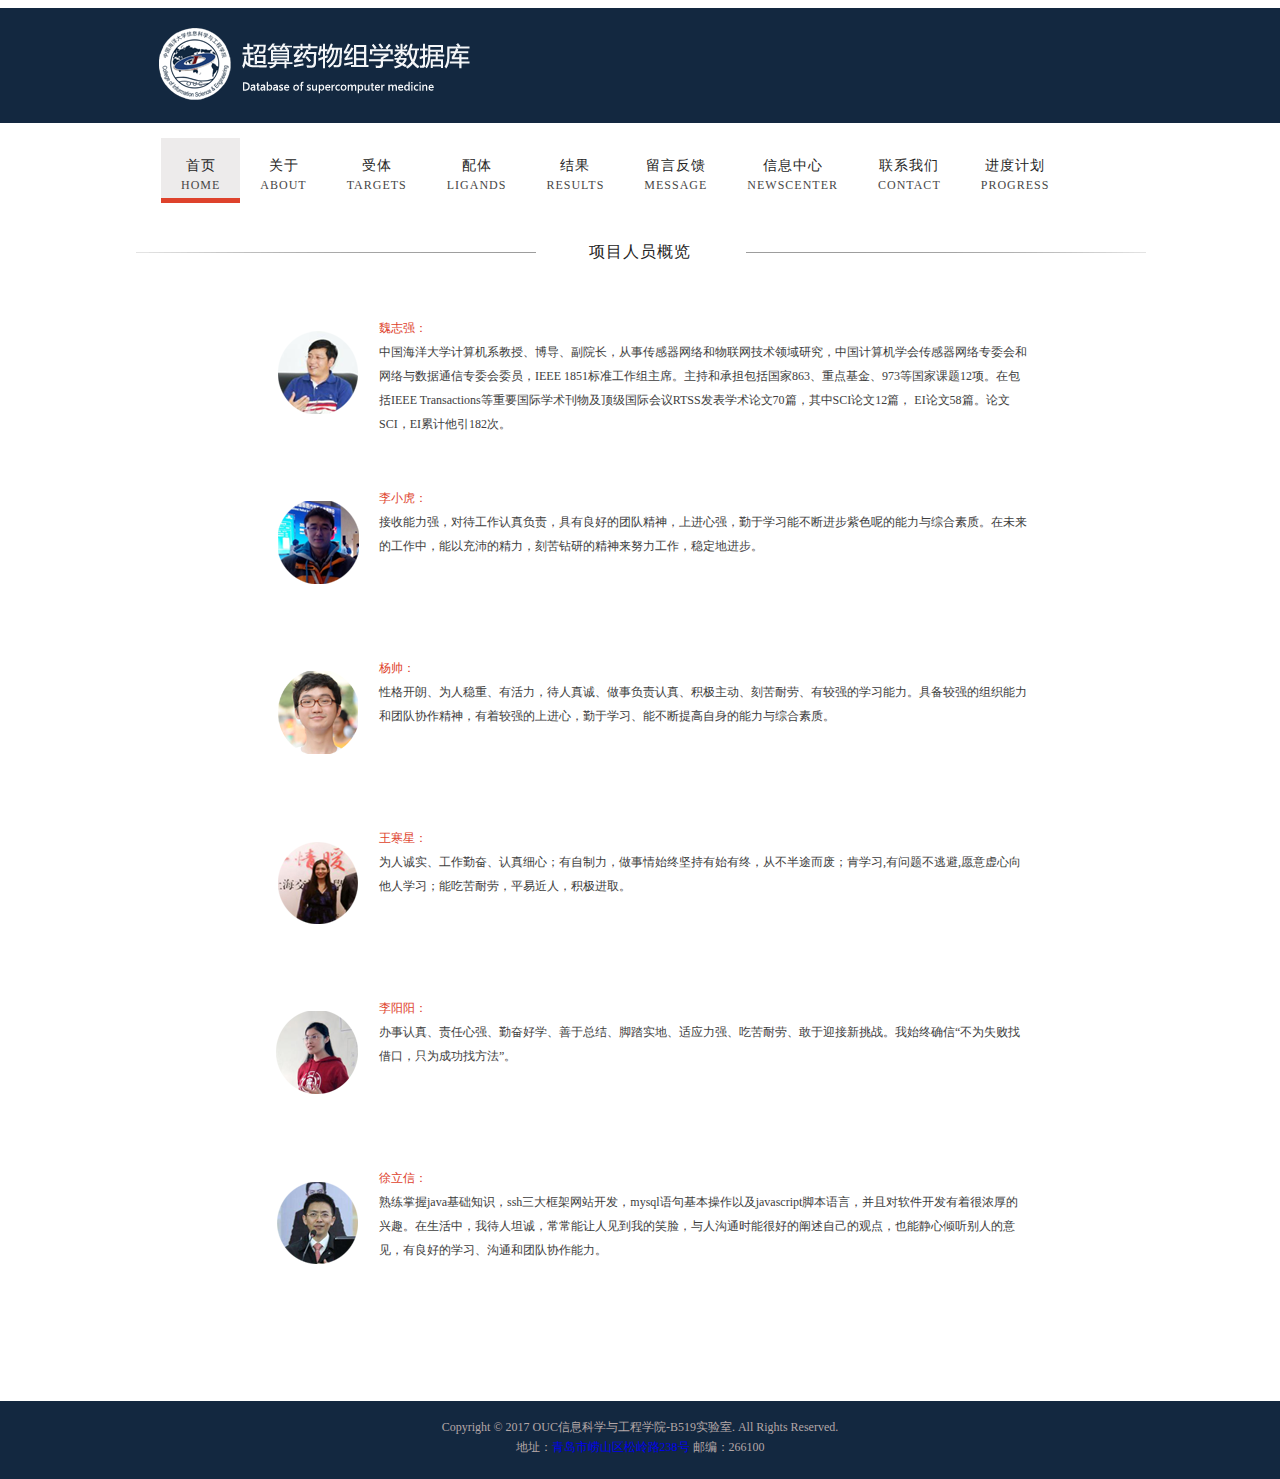
<file: WebRoot/person_conclude.html>
<!DOCTYPE html PUBLIC "-//W3C//DTD XHTML 1.0 Transitional//EN" "http://www.w3.org/TR/xhtml1/DTD/xhtml1-transitional.dtd">
<html xmlns="http://www.w3.org/1999/xhtml">
<!DOCTYPEHTMLPUBLIC“-//W3C//DTDHTML4.01//EN”   "http://www.w3.org/TR/html4/strict.dtd”> 
<!DOCTYPEhtmlPUBLIC“-//W3C//DTDXHTML1.0Strict//EN”   "http://www.w3.org/TR/xhtml1/DTD/xhtml1-strict.dtd”> 
 
 <!------------------------------------Test1------------------------------------>
<head>
<meta http-equiv="Content-Type" content="text/html; charset=utf-8" />

<link type="text/css" rel="stylesheet" href="css/person_conclude.css" />
<script type="text/javascript" src="js/jquery.js"></script>
<title>项目人员概览</title>
</head>

<body style="overflow-x:hidden">
<div class="main">
<!-------------------------------------------头部--------------------------------------------------->
	<div class="header">
    	<div class="right-bg"></div>
        <ul class="worp">
            <div class="header-con">
                <li class="logo" ><img src="images/medcinegroup_logo.png" /></li>
            </div> 
        </ul>
	</div>
<!-------------------------------------------头部结束------------------------------------------------->
<!-------------------------------------------导航---------------------------------------------------->   
    <div class="con">
    	<div class="worp">
         	<div class="nav">	
         		<a href="index.html" class="a1">首页<p>HOME</p></a>
         		<a href="about.html">关于<p>ABOUT</p></a>
                <a href="targets.html">受体<p>TARGETS </p></a>
                <a href="ligands.html">配体<p>LIGANDS</p></a>
                <a href="results.html">结果<p>RESULTS</p></a>
                <a href="feedback.html">留言反馈<p>MESSAGE</p></a>
                <a href="newscenter.html">信息中心<p>NEWSCENTER</p></a>
                <a href="contact_us.html">联系我们<p>CONTACT</p></a>
                <a href="progress.html">进度计划<p>PROGRESS</p></a>
            </div>
        </div>
    </div>
<!-------------------------------------------导航结束--------------------------------------------------->

<!--------------------------------------正文--项目人员概览------------------------------------------------->   
    <div class="content">
        <div class="worp">
            <p class="title2"><span class="line1"><img src="images/message_leftline.png" /></span>项目人员概览<span class="line2"><img src="images/message_rightline.png" /></span></p>
            <ul class="company">
            	<li class="li1">
                	<img src="images/person_wzq.png" />
                    <p class="topic">魏志强：</p>
                    <p class="text">
                    	中国海洋大学计算机系教授、博导、副院长，从事传感器网络和物联网技术领域研究，中国计算机学会传感器网络专委会和网络与数据通信专委会委员，IEEE 1851标准工作组主席。主持和承担包括国家863、重点基金、973等国家课题12项。在包括IEEE Transactions等重要国际学术刊物及顶级国际会议RTSS发表学术论文70篇，其中SCI论文12篇， EI论文58篇。论文SCI，EI累计他引182次。
                    </p>
                </li>
                <li>
                	<img src="images/person_lxh.png" />
                    <p class="topic">李小虎：</p>
                    <p class="text">
                    	接收能力强，对待工作认真负责，具有良好的团队精神，上进心强，勤于学习能不断进步紫色呢的能力与综合素质。在未来的工作中，能以充沛的精力，刻苦钻研的精神来努力工作，稳定地进步。
                    </p>
                </li>
                <li>
                	<img src="images/person_ys.png" />
                    <p class="topic">杨帅：</p>
                    <p class="text">
                    	性格开朗、为人稳重、有活力，待人真诚、做事负责认真、积极主动、刻苦耐劳、有较强的学习能力。具备较强的组织能力和团队协作精神，有着较强的上进心，勤于学习、能不断提高自身的能力与综合素质。
                    </p>
                </li>
                
<!-------------------------------------------------第二个li----------------------------------------------->
                
                <li class="li1">
                	<img src="images/person_whx.png" />
                    <p class="topic">王寒星：</p>
                    <p class="text">
                    	为人诚实、工作勤奋、认真细心；有自制力，做事情始终坚持有始有终，从不半途而废；肯学习,有问题不逃避,愿意虚心向他人学习；能吃苦耐劳，平易近人，积极进取。
                    </p>
                </li>
                <li>
                	<img src="images/person_lyy.png" />
                    <p class="topic">李阳阳：</p>
                    <p class="text">
                    	办事认真、责任心强、勤奋好学、善于总结、脚踏实地、适应力强、吃苦耐劳、敢于迎接新挑战。我始终确信“不为失败找借口，只为成功找方法”。
                    </p>
                </li>
                <li>
                	<img src="images/person_xlx.png" />
                    <p class="topic">徐立信：</p>
                    <p class="text">
                    	熟练掌握java基础知识，ssh三大框架网站开发，mysql语句基本操作以及javascript脚本语言，并且对软件开发有着很浓厚的兴趣。在生活中，我待人坦诚，常常能让人见到我的笑脸，与人沟通时能很好的阐述自己的观点，也能静心倾听别人的意见，有良好的学习、沟通和团队协作能力。
                    </p>
                </li>
                
            </ul>
            <div class="clear"></div>
        </div>
     </div>
<!---------------------------------------------项目人员概览结束--------------------------------------------------->

<!---------------------------------------------底部页脚信息------------------------------------------------------>
    <div class="foot">
    	<div class="copy">
        	<p>Copyright &copy; 2017 OUC信息科学与工程学院-B519实验室. All Rights Reserved.</p>
            <p>地址：<a href="http://map.baidu.com/?newmap=1&s=con%26wd%3D%E9%9D%92%E5%B2%9B%E5%B8%82%E5%B4%82%E5%B1%B1%E5%8C%BA%E6%9D%BE%E5%B2%AD%E8%B7%AF238%E5%8F%B7%26c%3D236&from=alamap&tpl=mapsite" target="_blank">青岛市崂山区松岭路238号  </a> 邮编：266100  </p>
        </div>
    </div>
<!----------------------------------------------底部页脚信息结束-------------------------------------------------->

</div>
</body>
<script type="text/javascript" src="js/index.js"></script>
</html>
</file>
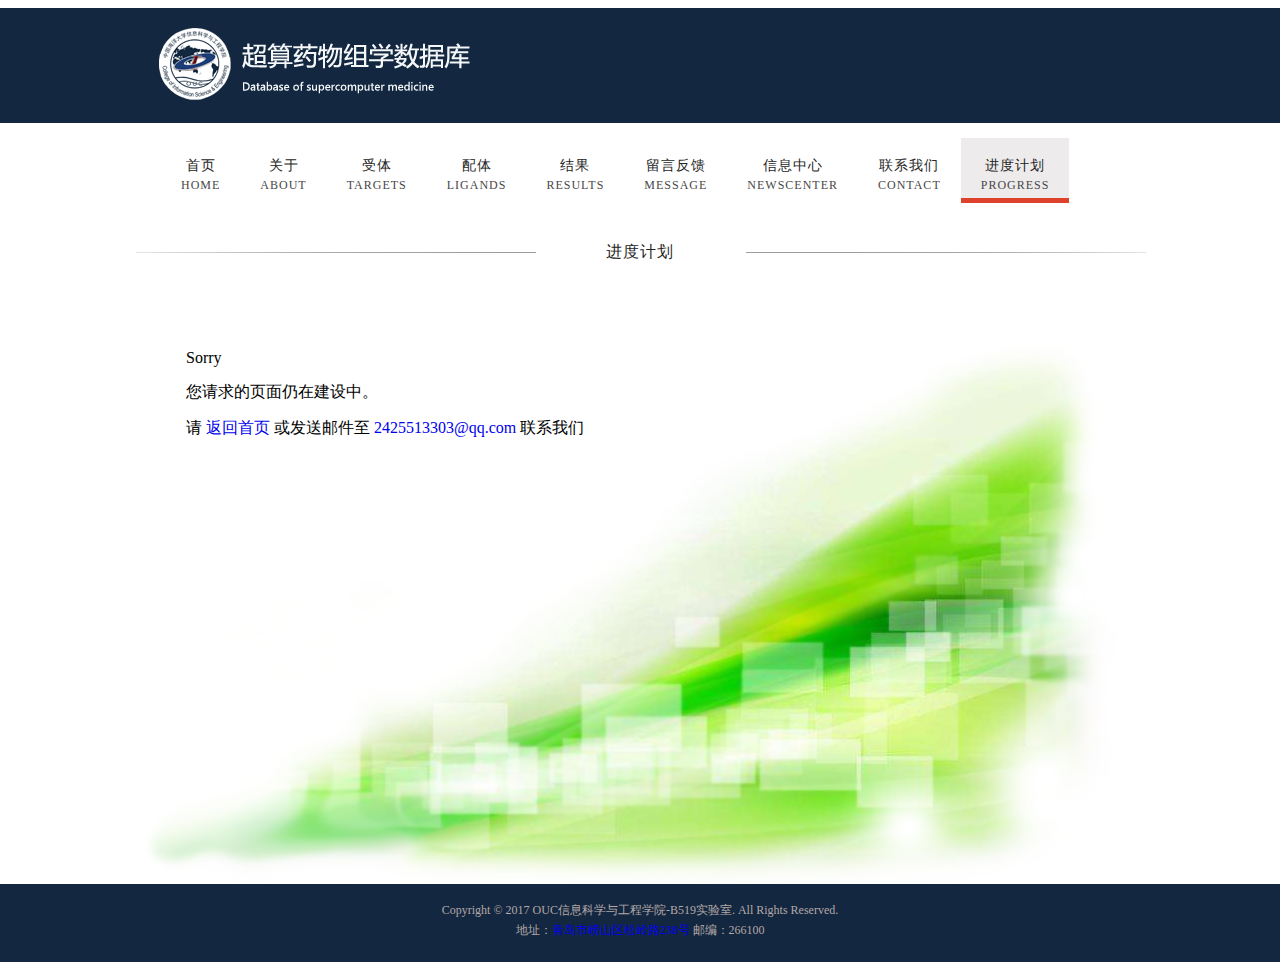
<file: WebRoot/progress.html>
<!DOCTYPE html PUBLIC "-//W3C//DTD XHTML 1.0 Transitional//EN" "http://www.w3.org/TR/xhtml1/DTD/xhtml1-transitional.dtd">
<html xmlns="http://www.w3.org/1999/xhtml">
<!DOCTYPEHTMLPUBLIC“-//W3C//DTDHTML4.01//EN”   "http://www.w3.org/TR/html4/strict.dtd”> 
<!DOCTYPEhtmlPUBLIC“-//W3C//DTDXHTML1.0Strict//EN”   "http://www.w3.org/TR/xhtml1/DTD/xhtml1-strict.dtd”> 
<head>
<meta http-equiv="Content-Type" content="text/html; charset=utf-8" />

<link type="text/css" rel="stylesheet" href="css/progress.css" />

<script type="text/javascript" src="js/jquery.js"></script>
<title>进度计划</title>
</head>

<body style="overflow-x:hidden">
<div class="main">
<!-------------------------------------------头部--------------------------------------------------->
	<div class="header">
    	<div class="right-bg"></div>
        <ul class="worp">
            <div class="header-con">
                <li class="logo" ><img src="images/medcinegroup_logo.png" /></li>
            </div> 
        </ul>
	</div>
<!-------------------------------------------头部结束------------------------------------------------->
<!-------------------------------------------导航---------------------------------------------------->   
    <div class="con">
    	<div class="worp">
         	<div class="nav">	
         		<a href="index.html">首页<p>HOME</p></a>
         		<a href="about.html">关于<p>ABOUT</p></a>
                <a href="targets.html">受体<p>TARGETS </p></a>
                <a href="ligands.html">配体<p>LIGANDS</p></a>
                <a href="results.html">结果<p>RESULTS</p></a>
                <a href="feedback.html">留言反馈<p>MESSAGE</p></a>
                <a href="newscenter.html">信息中心<p>NEWSCENTER</p></a>
                <a href="contact_us.html">联系我们<p>CONTACT</p></a>
                <a href="progress.html" class="a1">进度计划<p>PROGRESS</p></a>
            </div>
        </div>
    </div>
<!-------------------------------------------导航结束--------------------------------------------------->

<!-------------------------------------------轮播图省略-------------------------------------------------->
  
<!-------------------------------------------正文--进度计划-----------------------------------------------> 
    <div class="content">
        <div class="worp">
            <p class="title2"><span class="line1"><img src="images/message_leftline.png" /></span>进度计划<span class="line2"><img src="images/message_rightline.png" /></span></p>
            
	<div class="sorrygirl">
				<p class="sorry1">Sorry</p>
				<p class="construct_stil">您请求的页面仍在建设中。</p>
				<p class="mail_laoli">请 <a href="index.html">返回首页</a> 或发送邮件至  <a href="mailto:support@example.com">2425513303@qq.com</a> 联系我们</p>
	</div>	
	</div> 
        
<!---------------------------------------------正文--进度计划结束------------------------------12.9--l'x'h添加----> 

<!---------------------------------------------底部页脚信息----------------------------------------------------->
    <div class="foot">
    	<div class="copy">
        	<p>Copyright &copy; 2017 OUC信息科学与工程学院-B519实验室. All Rights Reserved.</p>
            <p>地址：<a href="http://map.baidu.com/?newmap=1&s=con%26wd%3D%E9%9D%92%E5%B2%9B%E5%B8%82%E5%B4%82%E5%B1%B1%E5%8C%BA%E6%9D%BE%E5%B2%AD%E8%B7%AF238%E5%8F%B7%26c%3D236&from=alamap&tpl=mapsite" target="_blank">青岛市崂山区松岭路238号  </a> 邮编：266100  </p>
        </div>
    </div>
<!----------------------------------------------底部页脚信息结束------------------------------------------------->

</div>
</body>
<script type="text/javascript" src="js/index.js"></script>
</html>
</file>
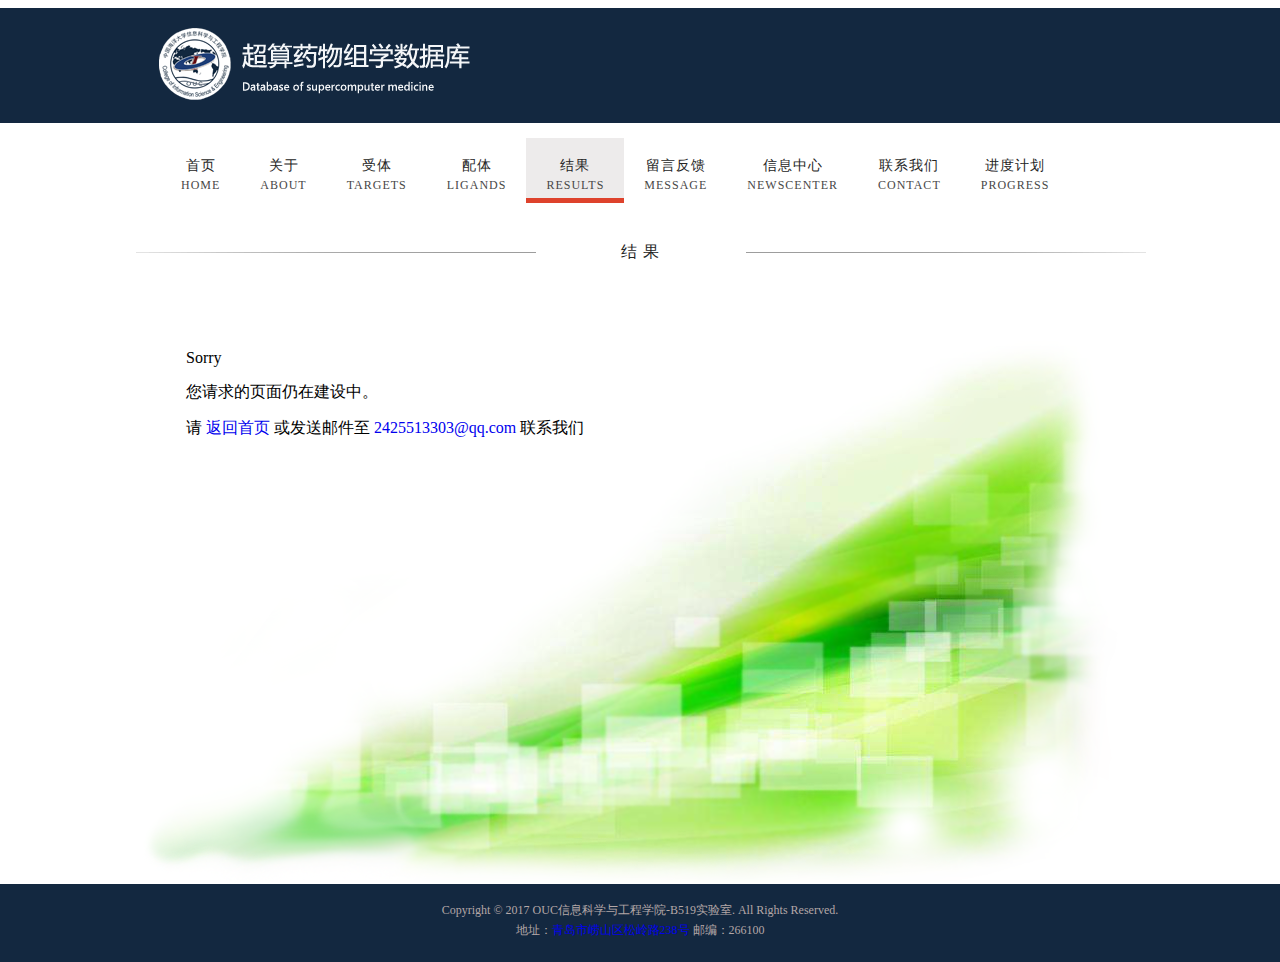
<file: WebRoot/results.html>
<!DOCTYPE html PUBLIC "-//W3C//DTD XHTML 1.0 Transitional//EN" "http://www.w3.org/TR/xhtml1/DTD/xhtml1-transitional.dtd">
<html xmlns="http://www.w3.org/1999/xhtml">
<!DOCTYPEHTMLPUBLIC“-//W3C//DTDHTML4.01//EN”   "http://www.w3.org/TR/html4/strict.dtd”> 
<!DOCTYPEhtmlPUBLIC“-//W3C//DTDXHTML1.0Strict//EN”   "http://www.w3.org/TR/xhtml1/DTD/xhtml1-strict.dtd”> 
<head>
<meta http-equiv="Content-Type" content="text/html; charset=utf-8" />

<link type="text/css" rel="stylesheet" href="css/progress.css" />

<script type="text/javascript" src="js/jquery.js"></script>
<title>结果</title>
</head>

<body style="overflow-x:hidden">
<div class="main">
<!-------------------------------------------头部--------------------------------------------------->
	<div class="header">
    	<div class="right-bg"></div>
        <ul class="worp">
            <div class="header-con">
                <li class="logo" ><img src="images/medcinegroup_logo.png" /></li>
            </div> 
        </ul>
	</div>
<!-------------------------------------------头部结束------------------------------------------------->
<!-------------------------------------------导航---------------------------------------------------->   
    <div class="con">
    	<div class="worp">
         	<div class="nav">	
         		<a href="index.html">首页<p>HOME</p></a>
         		<a href="about.html">关于<p>ABOUT</p></a>
                <a href="targets.html">受体<p>TARGETS </p></a>
                <a href="ligands.html">配体<p>LIGANDS</p></a>
                <a href="results.html" class="a1">结果<p>RESULTS</p></a>
                <a href="feedback.html">留言反馈<p>MESSAGE</p></a>
                <a href="newscenter.html">信息中心<p>NEWSCENTER</p></a>
                <a href="contact_us.html">联系我们<p>CONTACT</p></a>
                <a href="progress.html">进度计划<p>PROGRESS</p></a>
            </div>
        </div>
    </div>
<!-------------------------------------------导航结束--------------------------------------------------->

<!-------------------------------------------轮播图省略-------------------------------------------------->
  
<!-------------------------------------------正文--结果--------------------------------------------------> 
    <div class="content">
        <div class="worp">
            <p class="title2"><span class="line1"><img src="images/message_leftline.png" /></span>结&nbsp;果<span class="line2"><img src="images/message_rightline.png" /></span></p>
            
            
    
	<div class="sorrygirl">
				<p class="sorry1">Sorry</p>
				<p class="construct_stil">您请求的页面仍在建设中。</p>
				<p class="mail_laoli">请 <a href="index.html">返回首页</a> 或发送邮件至  <a href="mailto:support@example.com">2425513303@qq.com</a> 联系我们</p>
				<!--<h3>Sorry</h3>
				<h4 class="w3-agileits2">您请求的页面仍在建设中。</h4>
				<p>请 <a href="index.html"style="font-size: medium;font-family:'黑体';color: red;">返回首页</a> 或发送邮件 <a href="mailto:support@example.com" style="font-size: medium;font-family:'黑体';color: red;">2425513303@qq.com</a> 联系我们</p>
				<p class="copyright">Copyright &copy; 2017 OUC信息科学与工程学院-B519实验室. All Rights Reserved.</p>	错误代码12.10-->
	</div>	
	</div> 
        
<!---------------------------------------------正文--结果结束------------------------------12.9--l'x'h添加-----> 

<!---------------------------------------------底部页脚信息--------------------------------------------------->
    <div class="foot">
    	<div class="copy">
        	<p>Copyright &copy; 2017 OUC信息科学与工程学院-B519实验室. All Rights Reserved.</p>
            <p>地址：<a href="http://map.baidu.com/?newmap=1&s=con%26wd%3D%E9%9D%92%E5%B2%9B%E5%B8%82%E5%B4%82%E5%B1%B1%E5%8C%BA%E6%9D%BE%E5%B2%AD%E8%B7%AF238%E5%8F%B7%26c%3D236&from=alamap&tpl=mapsite" target="_blank">青岛市崂山区松岭路238号  </a> 邮编：266100  </p>
        </div>
    </div>
<!----------------------------------------------底部页脚信息结束-------------------------------------------------->

</div>
</body>
<script type="text/javascript" src="js/index.js"></script>
</html>
</file>
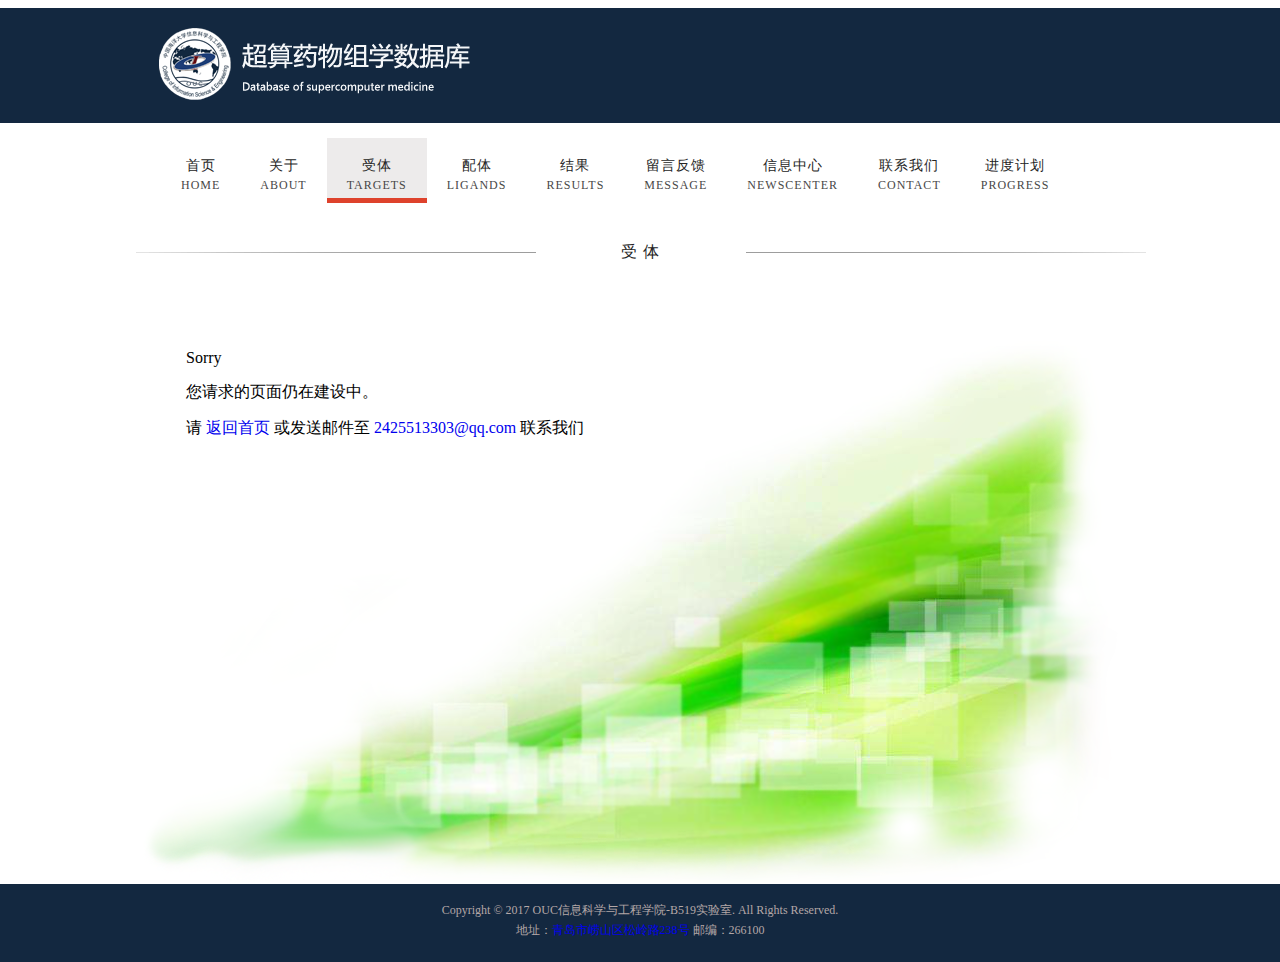
<file: WebRoot/targets.html>
<!DOCTYPE html PUBLIC "-//W3C//DTD XHTML 1.0 Transitional//EN" "http://www.w3.org/TR/xhtml1/DTD/xhtml1-transitional.dtd">
<html xmlns="http://www.w3.org/1999/xhtml">
<!DOCTYPEHTMLPUBLIC“-//W3C//DTDHTML4.01//EN”   "http://www.w3.org/TR/html4/strict.dtd”> 
<!DOCTYPEhtmlPUBLIC“-//W3C//DTDXHTML1.0Strict//EN”   "http://www.w3.org/TR/xhtml1/DTD/xhtml1-strict.dtd”> 
<head>
<meta http-equiv="Content-Type" content="text/html; charset=utf-8" />

<link type="text/css" rel="stylesheet" href="css/progress.css" />

<script type="text/javascript" src="js/jquery.js"></script>
<title>受体</title>
</head>

<body style="overflow-x:hidden">
<div class="main">
<!-------------------------------------------头部--------------------------------------------------->
	<div class="header">
    	<div class="right-bg"></div>
        <ul class="worp">
            <div class="header-con">
                <li class="logo" ><img src="images/medcinegroup_logo.png" /></li>
            </div> 
        </ul>
	</div>
<!-------------------------------------------头部结束------------------------------------------------->
<!-------------------------------------------导航---------------------------------------------------->   
    <div class="con">
    	<div class="worp">
         	<div class="nav">	
         		<a href="index.html">首页<p>HOME</p></a>
         		<a href="about.html">关于<p>ABOUT</p></a>
                <a href="targets.html" class="a1">受体<p>TARGETS </p></a>
                <a href="ligands.html">配体<p>LIGANDS</p></a>
                <a href="results.html">结果<p>RESULTS</p></a>
                <a href="feedback.html">留言反馈<p>MESSAGE</p></a>
                <a href="newscenter.html">信息中心<p>NEWSCENTER</p></a>
                <a href="contact_us.html">联系我们<p>CONTACT</p></a>
                <a href="progress.html">进度计划<p>PROGRESS</p></a>
            </div>
        </div>
    </div>
<!-------------------------------------------导航结束--------------------------------------------------->

<!-------------------------------------------轮播图省略-------------------------------------------------->
  
<!-------------------------------------------正文--受体-----------------------------------------------> 
    <div class="content">
        <div class="worp">
            <p class="title2"><span class="line1"><img src="images/message_leftline.png" /></span>受&nbsp;体<span class="line2"><img src="images/message_rightline.png" /></span></p>
            
	<div class="sorrygirl">
				<p class="sorry1">Sorry</p>
				<p class="construct_stil">您请求的页面仍在建设中。</p>
				<p class="mail_laoli">请 <a href="index.html">返回首页</a> 或发送邮件至  <a href="mailto:support@example.com">2425513303@qq.com</a> 联系我们</p>	
				<!--<h3>Sorry</h3>
				<h4 class="w3-agileits2">您请求的页面仍在建设中。</h4>
				<p>请 <a href="index.html"style="font-size: medium;font-family:'黑体';color: red;">返回首页</a> 或发送邮件 <a href="mailto:support@example.com" style="font-size: medium;font-family:'黑体';color: red;">2425513303@qq.com</a> 联系我们</p>
				<p class="copyright">Copyright &copy; 2017 OUC信息科学与工程学院-B519实验室. All Rights Reserved.</p>	-->
	</div>	
	</div>       
<!---------------------------------------------正文--受体结束------------------------------12.9--l'x'h添加-----> 

<!---------------------------------------------底部页脚信息----------------------------------------------------->
    <div class="foot">
    	<div class="copy">
        	<p>Copyright &copy; 2017 OUC信息科学与工程学院-B519实验室. All Rights Reserved.</p>
            <p>地址：<a href="http://map.baidu.com/?newmap=1&s=con%26wd%3D%E9%9D%92%E5%B2%9B%E5%B8%82%E5%B4%82%E5%B1%B1%E5%8C%BA%E6%9D%BE%E5%B2%AD%E8%B7%AF238%E5%8F%B7%26c%3D236&from=alamap&tpl=mapsite" target="_blank">青岛市崂山区松岭路238号  </a> 邮编：266100  </p>
        </div>
    </div>
<!----------------------------------------------底部页脚信息结束-------------------------------------------------->

</div>
</body>
<script type="text/javascript" src="js/index.js"></script>
</html>
</file>
<file: WebRoot/css/index.css>
@charset "utf-8";
/* CSS Document */
*{ padding:0; margin:0; border:none; text-decoration:none; list-style:none; outline:none;}
.main{ height:100%; width:100%; margin:0 auto;}
.worp{ width:1008px; margin:0 auto;}
/*头部*/
.header{ height:115px; width:100%; margin:8px auto 0; background:rgb(19,40,64); position:relative;}/*rgb(19,40,64) | height:115px | margin:8px */
.right-bg{ float:right; margin-top:8px; height:71px; width:50%; *width:50%; _width:100%; _margin-left:50%; background:rgb(19,40,64);} /*background:rgb(19,40,64)*/
.header-con{ margin:0 auto; height:115px; width:1008px; position:absolute; top:0; left:auto; overflow:hidden;}/*height:115px;*/
.logo{ float:left; height:115px; width:312px;margin-left: 22px;}/*height:115px;增加margin-left: 22px; 12.10添加--lxh*/
.sj{ float:left; height:71px; line-height:0; width:99px; padding-top:8px; padding-left:100px; background:#6a1b6b;}
.right{ float:right; height:71px; width:270px; margin-top:8px;}
.hot{ float:right; height:24px; width:250px; line-height:24px; font-size:18px; font-family:"微软雅黑"; color:#de422c; position:relative; margin-top:6px; }
.hot span{ float:right; position:absolute; top:0;}
.txt{ float:left; height:27px; width:214px; font-size:12px; line-height:27px\9; color:#b1b1b0; border:1px solid #b1b1b0; border-right:none; margin-top:6px;}
.button{ float:right; height:29px; width:55px; background:url(../images/search.gif) no-repeat; margin-top:6px; cursor:pointer;}
/*导航*/
.con{ width:100%; height:90px; margin:0 auto;z-index:99;}/*height:90px; 原先104*/
.nav{ display:inline; float:left; height:75px; margin-top:15px; margin-left:25px;}/* margin-top:15px;16px*/
.nav a{ display:inline; float:left; height:60px; line-height:55px; text-align:center; padding:0 20px; font-size:14px; font-family:"微软雅黑"; color:#252525; letter-spacing:1px;}/*height:60px;70px*/
.nav a p{ text-align:center; font-size:12px; font-family:"Helvetica LT 23 Ultra Light Extended"; color:#484747; margin-top:-35px;}
.a1{ background:#edebeb; border-bottom:5px solid #de422c;}
.nav a:hover{ background:#edebeb; border-bottom:5px solid #de422c;}
/*轮播图*/
.banner{ display:block; height:350px; width:100%; margin:0 auto;}/*height=350 12.9--laoli*/
.banner .slide{ height:350px; width:1200px; margin:0 auto; position:relative; overflow:hidden;}/*height:350px; width:1200px;*/
.banner .slide a{ height:350px; width:1200px;}/*height:350px; width:1200px;*/
.banner .ctrl{ float:left; height:10px; width:48px; overflow:hidden; position:absolute; bottom:7px; left:688px;}
.banner .ctrl span{ display:inline; float:left; height:10px; width:10px; background:url(../images/3.png) no-repeat; margin-left:6px;}
.banner .ctrl .currt{ float:left; height:10px; width:10px; background:url(../images/2.png) no-repeat;  margin-left:6px;}
.ctrl span:hover,.currt{ background:url(../images/2.png) no-repeat;}
/*正文*/
/*集团简介*/
.content1{ height:285px; width:100%; margin:30px auto 0;}
.title1{ width:100%; text-align:left; line-height:18px;}/*text-align:left;12.9*/
.title2{ width:100%; margin-top:8px; margin-left: 25px; text-align:left; line-height:18px; letter-spacing:1px; font-size:16px; font-family:"微软雅黑"; color:#242424; position:relative;}/*text-align:left;12.9;margin-top:8-->2px;margin-left: 25px; */
.line1{ height:1px; width:70px; position:absolute; top:9px; left:0px;}/*left:0px;385*/
.news_line1{ height:1px; width:70px; position:absolute; top:9px; left:140px;}/*新增新闻左横线通过left控制*/
.news_line2{ height:1px; width:70px; position:absolute; top:9px; left:520px;}/*新增右新闻横线通过left控制  left:520px;*/
.line2{ float:right; height:1px; width:70px; position:absolute; top:9px; right:0px;}/*right:0px;*/
.com{ float:left; width:100%;}
.company{ display:inline; float:left; height:120px; width:385px; margin-left:285px;}
.company li{ display:inline; float:left; height:83px; width:83px; margin-left:45px; margin-top:25px;}
.text{ margin:0 auto; line-height:24px; font-size:12px; font-family:"宋体"; color:#3d3d3d; text-align:center; width:520px;}
.text1{ margin:0 auto; line-height:24px; font-size:12px; font-family:"宋体"; color:#3d3d3d; width:520px; }
.more{ display:block; height:32px; width:92px; background:url(../images/1.png) 0 0 no-repeat; margin:0 auto; text-align:center; line-height:32px; font-size:12px; font-family:"微软雅黑"; color:#ffffff; cursor:pointer;}
/*新闻中心*/
.content2{ height:200px; width:100%; margin:50px auto 0;}
.news{ display:inline; float:left; height:180px; width:970px; margin-left:25px;}/*margin-left:0px;左对齐*/
.news li{ display:inline; float:left; line-height:24px; height:24px;}
.news li a{ float:left; font-size:12px; font-family:"宋体"; color:#383838; line-height:24px;margin-top: 17px; width: 300px;}/*增加margin-top: 17px;主页新闻中心的调整       add—width: 300px;*/
.news li span{ height:3px; width:8px; float:left; margin-top:27px; margin-left:2px; margin-right:5px;line-height:24px;}/*margin-top:27px;使标点对齐 width:8px; */
.li1{ width:320px;}/*width:320px; 12.10*/
.li2{ width:320px;}/*width:320px;*/
.news-xq{ float:left; height:110px; width:565px; margin-top:20px; margin-bottom:5px;margin-right: 40px;}/*增加margin-right: 40px;使新闻对齐12.9*/
.news-xq img{ display:inline; float:left; margin-top:6px}
.news-xq .topic{ float:left; width:420px; margin-left:8px;}
.news-xq .topic span{ float:left; font-size:12px; font-family:"微软雅黑"; color:#313131; line-height:24px;}
.news-xq .topic a{ float:right; font-size:9px; font-family:"Arial"; color:#de422c; line-height:18px; letter-spacing:1px;}
.news-xq .topic a:hover{ color:#03C;}
.news-xq .p1{ float:left; height:24px; width:420px; margin-left:8px;}
.news-xq .p1 span{  height:3px; width:3px; float:left; margin-top:4px; margin-right:5px;line-height:24px;}
.news-xq .p1 a{ float:left; font-size:12px; font-family:"宋体"; color:#de422c; line-height:24px;}
.news-xq .txt1{ float:left; width:400px; margin-left:16px;}
.news-xq .txt1 a{ float:left; font-size:12px; font-family:"宋体"; color:#383838; line-height:20px;}
.news a:hover{ color:#de422c;}
/*产品中心*/
.content3{ height:280px; width:100%; margin:0px 75px auto 0;}/*margin:0px 75px auto 0;取消间距*/
.product{ display:inline; float:left; height:220px; width:930px; overflow:hidden; margin-left:0px; margin-top:5px;}/*margin-left:0px--115px;width:930px; margin-top:5px; */
.product p{ float:right; width:655px; margin-right:50px;}
.product p a{ float:right; font-size:9px; font-family:"Arial"; color:#de422c; line-height:18px; letter-spacing:1px;}
.product p a:hover{ color:#03C;}
.pro{ float:left; height:200px; width:930px; margin-top:8px;}/* width:910px;margin-top:8px;---12.9laili修改*/
.pro .prev{ display:inline; float:left; height:200px; width:30px; margin-right:0px; position:relative;}/*margin-right:0px; */
.pro .next{ display:inline; float:right; height:200px; width:30px; margin-left:0px;  position:relative;}/*margin-left:15-->0px;*/
.prev a{ float:left; height:45px; width:30px; margin-top:65px; background:url(../images/prev.gif) no-repeat; cursor:pointer; overflow:hidden; outline:none;}
.next a{ float:left; height:45px; width:28px; margin-top:65px; background:url(../images/next.gif) no-repeat; cursor:pointer; overflow:hidden; outline:none;}
.prev #s1{ float:left; height:45px; width:30px; position:absolute; left:0; top:0; background:url(../images/prev1.gif) no-repeat; cursor:pointer; overflow:hidden; outline:none; display:none;}
.next #s2{ float:left; height:45px; width:30px; position:absolute; left:0; top:0; background:url(../images/next1.gif) no-repeat; cursor:pointer; overflow:hidden; outline:none; display:none;}
.pro .scro{ float:left; height:200px; width:860px; overflow:hidden;}/*width:815px;从615px增加*/
.pro .scroll{ float:left; height:200px; width:1930px;}/*width:1930px;展示人员的预备显示1230+700*/
.pro .scroll li{ float:left; width:115px; height:200px; margin-left:10px; text-align:center;}
.pro .scroll #pro1{ margin-left:0;}
/*底部*/
.con1{ height:34px; width:100%; margin:90px auto 0; border-bottom:1px solid #b3b3b3; border-top:1px solid #b3b3b3;}
.foot-nav{ display:inline; float:left; height:34px; line-height:34px;}
.foot-nav a{ display:inline; float:left; height:34px; line-height:34px; text-align:center; padding:0 20px; font-size:14px; font-family:"微软雅黑"; color:#252525; letter-spacing:1px;}
.foot-nav a:hover{ color:#de422c;}
.foot-nav span{ float:left; height:14px; width:1px; background:url(../images/line3.gif) no-repeat; margin-top:10px;}
.foot{ width:100%; height:78px; background:#132840; margin:0 auto;}/*height:78px; background:#132840;*/
.copy{ width:1008px; text-align:center; padding-top:16px; margin:0 auto;}/*padding-top:16px;12.9--laoli*/
.copy p{ text-align:center; line-height:20px; color:#b3a7a7;  font-size:12px; font-family:"宋体";}/*color:#b3a7a7;*/
</file>
<file: WebRoot/css/progress.css>
@charset "utf-8";
/* CSS Document */
*{ padding:0; margin:0; border:none; text-decoration:none; list-style:none; outline:none;}
.main{ height:100%; width:100%; margin:0 auto;}
.worp{ width:1008px; margin:0 auto;}
/*头部*/
.header{ height:115px; width:100%; margin:8px auto 0; background:rgb(19,40,64); position:relative;}
.right-bg{ float:right; margin-top:8px; height:71px; width:50%; *width:50%; _width:100%; _margin-left:50%; background:rgb(19,40,64);}
.header-con{ margin:0 auto; height:115px; width:1008px; position:absolute; top:0; left:auto; overflow:hidden;}
.logo{ float:left; height:115px; width:312px;margin-left: 22px;}
.sj{ float:left; height:71px; line-height:0; width:99px; padding-top:8px; padding-left:100px; background:#6a1b6b;}
.right{ float:right; height:71px; width:270px; margin-top:8px;}
.hot{ float:right; height:24px; width:250px; line-height:24px; font-size:18px; font-family:"微软雅黑"; color:#de422c; position:relative; margin-top:6px; }
.hot span{ float:right; position:absolute; top:0;}
.txt{ float:left; height:27px; width:214px; font-size:12px; line-height:27px\9; color:#b1b1b0; border:1px solid #b1b1b0; border-right:none; margin-top:6px;}.button{ float:right; height:29px; width:55px; background:url(../images/search.gif) no-repeat; margin-top:6px; cursor:pointer;}
/*导航*/
.con{ width:100%; height:90px; margin:0 auto;}
.nav{ display:inline; float:left; height:75px; margin-top:15px; margin-left:25px;}
.nav a{ display:inline; float:left; height:60px; line-height:55px; text-align:center; padding:0 20px; font-size:14px; font-family:"微软雅黑"; color:#252525; letter-spacing:1px;}
.nav a p{ text-align:center; font-size:12px; font-family:"Helvetica LT 23 Ultra Light Extended"; color:#484747; margin-top:-35px;}
.a1{ background:#edebeb; border-bottom:5px solid #de422c;}
.nav a:hover{ background:#edebeb; border-bottom:5px solid #de422c;}
/*轮播图*/
.banner{ display:block; height:350px; width:100%; margin:0 auto;}
.banner .slide{ height:350px; width:1200px; margin:0 auto; position:relative; overflow:hidden;}
.banner .slide a{ height:350px; width:1200px;}
/*正文*/
/*集团简介*/

.sorrygirl{height:615px; width:100%; margin:8px auto 0; background-image: url(../images/sorrygirl_bcg.png); position:relative;}/*12.10新增*/
.sorrygirl .sorry1{padding-left: 50px; padding-top: 80px;font-family:'幼圆'; }/*12.10新增*/
.sorrygirl .construct_stil{padding-left: 50px; padding-top: 15px;font-family:'幼圆';}/*12.10新增*/
.sorrygirl .mail_laoli{font-size: medium;font-family:'幼圆';padding-left: 50px; padding-top: 15px;}/*12.10新增*/
.sorrygirl .a{font-size: medium;font-family:'黑体';color: red;}/*12.10新增*/
.content{ width:100%; height:430px; margin:30px 0px auto 0;}/*长度不够 --增加height:680px;12.10-lxh*/
.title1{ width:100%; text-align:center; line-height:18px;}
.title2{ width:100%; margin-top:2px; margin-left: 0px; text-align:center; line-height:18px; letter-spacing:1px; font-size:16px; font-family:"微软雅黑"; color:#242424; position:relative;}/*margin-left: 0px;*/
.line1{ float:left; height:1px; width:70px; position:absolute; top:9px; left:0px;}
.line2{ float:right; height:1px; width:70px; position:absolute; top:9px; left: 610px;}/*left: 610px; 12.9*/
.contact{ display:inline; float:left; width:940px; margin-left:0px; margin-top:45px;}/*margin-left:0px; margin-top:45px;width:940px;*/
.contact li{ float:left; width:300px; line-height:36px; font-size:14px; font-family:"幼圆"; color:#474747; position:relative;}/*font-family:"幼圆";width:300px;宽度不够唉唉哎哎哎哎哎哎哎哎哎哎哎哎哎啊*/
.contact li span{ float:right; position:absolute; top:5px;}
.contact .dt{ float:left; no-repeat; height:300px; width:620px; margin-right:20px;}/*height:300px; width:620px;省略background:属性，增加baidu_map*/
.contact .worp .contact .li_email{  float:left; width:300px; line-height:36px; font-size:medium; font-family:"幼圆"; color:red; position:relative;  }/*style="font-size: medium;font-family:'黑体';color: red;*/
/*.contact .li_email_xx{  float:left; width:300px; line-height:36px; font-size:medium; font-family:"幼圆"; color:red; position:relative; margin-left: 10px;}/*style="font-size: medium;font-family:'黑体';color: red;*/
/*失控的css代码12.9lxh*/
.topic{ float:left; font-size:19px; color:#373737; font-weight:bold; width:240px; margin-bottom:15px;}/*省略font-family:字体信息;*/
.clear{ clear:both;}
.prosheet{height: 950px;}/*12.10 add*/
/*底部*/
.con1{ height:34px; width:100%; margin:90px auto 0; border-bottom:1px solid #b3b3b3; border-top:1px solid #b3b3b3;}
.foot-nav{ display:inline; float:left; height:34px; line-height:34px;}
.foot-nav a{ display:inline; float:left; height:34px; line-height:34px; text-align:center; padding:0 20px; font-size:14px; font-family:"微软雅黑"; color:#252525; letter-spacing:1px;}
.foot-nav a:hover{ color:#de422c;}
.foot-nav span{ float:left; height:14px; width:1px; background:url(../images/line3.gif) no-repeat; margin-top:10px;}
.foot{ width:100%; height:78px; background:#132840; margin:0 auto;}/*height:78px; background:#132840;*/
.copy{ width:1008px; text-align:center; padding-top:16px; margin:0 auto;}/*padding-top:16px;12.9--laoli*/
.copy p{ text-align:center; line-height:20px; color:#b3a7a7;  font-size:12px; font-family:"宋体";}/*color:#b3a7a7;*/
</file>
<file: WebRoot/css/contact_us.css>
@charset "utf-8";
/* CSS Document */
*{ padding:0; margin:0; border:none; text-decoration:none; list-style:none; outline:none;}
.main{ height:100%; width:100%; margin:0 auto;}
.worp{ width:1008px; margin:0 auto;}
/*头部*/
.header{ height:115px; width:100%; margin:8px auto 0; background:rgb(19,40,64); position:relative;}
.right-bg{ float:right; margin-top:8px; height:71px; width:50%; *width:50%; _width:100%; _margin-left:50%; background:rgb(19,40,64);}
.header-con{ margin:0 auto; height:115px; width:1008px; position:absolute; top:0; left:auto; overflow:hidden;}
.logo{ float:left; height:115px; width:312px;margin-left: 22px;}
.sj{ float:left; height:71px; line-height:0; width:99px; padding-top:8px; padding-left:100px; background:#6a1b6b;}
.right{ float:right; height:71px; width:270px; margin-top:8px;}
.hot{ float:right; height:24px; width:250px; line-height:24px; font-size:18px; font-family:"微软雅黑"; color:#de422c; position:relative; margin-top:6px; }
.hot span{ float:right; position:absolute; top:0;}
.txt{ float:left; height:27px; width:214px; font-size:12px; line-height:27px\9; color:#b1b1b0; border:1px solid #b1b1b0; border-right:none; margin-top:6px;}.button{ float:right; height:29px; width:55px; background:url(../images/search.gif) no-repeat; margin-top:6px; cursor:pointer;}
/*导航*/
.con{ width:100%; height:90px; margin:0 auto;}
.nav{ display:inline; float:left; height:75px; margin-top:15px; margin-left:25px;}
.nav a{ display:inline; float:left; height:60px; line-height:55px; text-align:center; padding:0 20px; font-size:14px; font-family:"微软雅黑"; color:#252525; letter-spacing:1px;}
.nav a p{ text-align:center; font-size:12px; font-family:"Helvetica LT 23 Ultra Light Extended"; color:#484747; margin-top:-35px;}
.a1{ background:#edebeb; border-bottom:5px solid #de422c;}
.nav a:hover{ background:#edebeb; border-bottom:5px solid #de422c;}
/*轮播图*/
.banner{ display:block; height:350px; width:100%; margin:0 auto;}
.banner .slide{ height:350px; width:1200px; margin:0 auto; position:relative; overflow:hidden;}
.banner .slide a{ height:350px; width:1200px;}
/*正文*/
/*集团简介*/
.content{ width:100%; height:430px; margin:30px 0px auto 0;}/*长度不够 --增加height:680px;12.10-lxh*/
.title1{ width:100%; text-align:center; line-height:18px;}
.title2{ width:100%; margin-top:2px; text-align:center; line-height:18px; letter-spacing:1px; font-size:16px; font-family:"微软雅黑"; color:#242424; position:relative;}
.line1{ float:left; height:1px; width:70px; position:absolute; top:9px; left:0px;}
.line2{ float:right; height:1px; width:70px; position:absolute; top:9px; left: 610px;}/*left: 610px; 12.9*/
.contact{ display:inline; float:left; width:940px; margin-left:0px; margin-top:45px;}/*margin-left:0px; margin-top:45px;width:940px;*/
.contact li{ float:left; width:300px; line-height:36px; font-size:14px; font-family:"幼圆"; color:#474747; position:relative;}/*font-family:"幼圆";width:300px;宽度不够唉唉哎哎哎哎哎哎哎哎哎哎哎哎哎啊*/
.contact li span{ float:right; position:absolute; top:5px;}
.contact .dt{ float:left; no-repeat; height:300px; width:620px; margin-right:20px;}/*height:300px; width:620px;省略background:属性，增加baidu_map*/
.contact .worp .contact .li_email{  float:left; width:300px; line-height:36px; font-size:medium; font-family:"幼圆"; color:red; position:relative;  }/*style="font-size: medium;font-family:'黑体';color: red;*/
/*.contact .li_email_xx{  float:left; width:300px; line-height:36px; font-size:medium; font-family:"幼圆"; color:red; position:relative; margin-left: 10px;}/*style="font-size: medium;font-family:'黑体';color: red;*/
/*失控的css代码12.9lxh*/
.topic{ float:left; font-size:19px; color:#373737; font-weight:bold; width:240px; margin-bottom:15px;}/*省略font-family:字体信息;*/
.clear{ clear:both;}
/*底部*/
.con1{ height:34px; width:100%; margin:170px auto 0; border-bottom:1px solid #b3b3b3; border-top:1px solid #b3b3b3;}
.foot-nav{ display:inline; float:left; height:34px; line-height:34px;}
.foot-nav a{ display:inline; float:left; height:34px; line-height:34px; text-align:center; padding:0 20px; font-size:14px; font-family:"微软雅黑"; color:#252525; letter-spacing:1px;}
.foot-nav a:hover{ color:#de422c;}
.foot-nav span{ float:left; height:14px; width:1px; background:url(../images/line3.gif) no-repeat; margin-top:10px;}
.foot{ width:100%; height:78px; background:#132840; margin:80px 0 auto auto;}
.copy{ width:1008px; text-align:center; padding-top:16px; margin:0 auto;}
.copy p{ text-align:center; line-height:20px; color:#b3a7a7;  font-size:12px; font-family:"宋体";}
</file>
<file: WebRoot/css/feedback.css>
@charset "utf-8";
/* CSS Document */
*{ padding:0; margin:0; border:none; text-decoration:none; list-style:none; outline:none;}
.main{ height:100%; width:100%; margin:0 auto;}
.worp{ width:1008px; margin:0 auto;}
/*头部*/
.header{ height:115px; width:100%; margin:8px auto 0; background:rgb(19,40,64); position:relative;}
.right-bg{ float:right; margin-top:8px; height:71px; width:50%; *width:50%; _width:100%; _margin-left:50%; background:rgb(19,40,64);}
.header-con{ margin:0 auto; height:115px; width:1008px; position:absolute; top:0; left:auto; overflow:hidden;}
.logo{ float:left; height:115px; width:312px;margin-left: 22px;}
.sj{ float:left; height:71px; line-height:0; width:99px; padding-top:8px; padding-left:100px; background:#6a1b6b;}
.right{ float:right; height:71px; width:270px; margin-top:8px;}
.hot{ float:right; height:24px; width:250px; line-height:24px; font-size:18px; font-family:"微软雅黑"; color:#de422c; position:relative; margin-top:6px; }
.hot span{ float:right; position:absolute; top:0;}
.txt{ float:left; height:27px; width:214px; font-size:12px; line-height:27px\9; color:#b1b1b0; border:1px solid #b1b1b0; border-right:none; margin-top:6px;}
.button{ float:right; height:29px; width:55px; background:url(../images/search.gif) no-repeat; margin-top:6px; cursor:pointer;}
/*导航*/
.con{ width:100%; height:90px; margin:0 auto;}
.nav{ display:inline; float:left; height:75px; margin-top:15px; margin-left:25px;}
.nav a{ display:inline; float:left; height:60px; line-height:55px; text-align:center; padding:0 20px; font-size:14px; font-family:"微软雅黑"; color:#252525; letter-spacing:1px;}
.nav a p{ text-align:center; font-size:12px; font-family:"Helvetica LT 23 Ultra Light Extended"; color:#484747; margin-top:-35px;}
.a1{ background:#edebeb; border-bottom:5px solid #de422c;}
.nav a:hover{ background:#edebeb; border-bottom:5px solid #de422c;}
/*轮播图*/
.banner{ display:block; height:350px; width:100%; margin:0 auto;}
.banner .slide{ height:350px; width:1200px; margin:0 auto; position:relative; overflow:hidden;}
.banner .slide a{ height:350px; width:1200px;}

/*正文*/
/*留言反馈*/
.content{ width:100%; margin:30px auto 0;}
.title1{ width:100%; text-align:center; line-height:18px;}
.title2{ width:100%; margin-top:2px; text-align:center; line-height:18px; letter-spacing:1px; font-size:16px; font-family:"微软雅黑"; color:#242424; position:relative;}
.line1{ float:left; height:1px; width:70px; position:absolute; top:9px; left:0px;}
.line2{ float:right; height:1px; width:70px; position:absolute; top:9px; left: 610px;}
.topic{ width:100%; font-size:12px; font-family:"微软雅黑"; color:#252525; letter-spacing:1px; text-align:center; margin-top:40px;}
.message{ display:inline; float:left; width:335px; margin-left:343px;}
.message li{ float:left; width:100%; height:28px; line-height:28px; margin-top:20px; position:relative;}
.message li label{ float:left; letter-spacing:1px; color:#323232; font-size:12px; font-family:"宋体";}
.message li input{ line-height:28px; height:26px; width:198px; border:1px solid #9a9a9a; position:absolute; top:0; right:40px;}
.message .li1{ height:85px; width:100%; float:left;}
.message textarea{ height:78px; width:238px; border:1px solid #9a9a9a; line-height:28px; position:absolute; top:0; right:0; overflow:hidden;}
.message .li2{ float:left; height:32px; width:100%; overflow:hidden;}
.button1{ float:left; width:82px; height:32px; background:url(../images/1.png) 0 -37px no-repeat; font-size:12px; line-height:32px; font-family:"微软雅黑"; color:#ffffff; text-align:center; margin-left:98px; cursor:pointer;}
.button2{ float:left; width:92px; height:32px; background:url(../images/1.png) 0 0 no-repeat; font-size:12px; line-height:32px; font-family:"微软雅黑"; color:#ffffff; text-align:center; margin-left:30px; cursor:pointer;}
.clear{ clear:both;}
/*底部*/
.con1{ height:34px; width:100%; margin:200px auto 0; border-bottom:1px solid #b3b3b3; border-top:1px solid #b3b3b3;}
.foot-nav{ display:inline; float:left; height:34px; line-height:34px;}
.foot-nav a{ display:inline; float:left; height:34px; line-height:34px; text-align:center; padding:0 20px; font-size:14px; font-family:"微软雅黑"; color:#252525; letter-spacing:1px;}
.foot-nav a:hover{ color:#de422c;}
.foot-nav span{ float:left; height:14px; width:1px; background:url(../images/line3.gif) no-repeat; margin-top:10px;}
.foot{ width:100%; height:78px; background:#132840; margin:80px 0 auto auto;}
.copy{ width:1008px; text-align:center; padding-top:16px; margin:0 auto;}
.copy p{ text-align:center; line-height:20px; color:#b3a7a7;;  font-size:12px; font-family:"宋体";}
</file>
<file: WebRoot/css/login_css/demo.css>
*, *:after, *:before { -webkit-box-sizing: border-box; box-sizing: border-box; }
.clearfix:before, .clearfix:after { content: ''; display: table; }
.clearfix:after { clear: both; }

body {
	background: #fff;
	color: #383a3c;
	font-weight: 400;
	font-size: 1em;
	line-height: 1.25;
	font-family: 'Raleway', Calibri, Arial, sans-serif;
}

a, button {
	outline: none;
}

a {
	color: #566473;
	text-decoration: none;
}

a:hover, a:focus {
	color: #34495e;
}

section {
	padding: 1em;
	text-align: center;
}

p.ref {
	text-align: center;
	padding: 2em 1em;
}
</file>
<file: WebRoot/css/login_css/component.css>
demo-1-bg.jpg/* Header */
.large-header {
	position: relative;
	width: 100%;
	background: #333;
	overflow: hidden;
	background-size: cover;
	background-position: center center;
	z-index: 1;
}

.demo-1 .large-header {
	background-image: url('../../images/login_img/demo-1-bg.jpg');
}
.logo_box{
	width: 400px;
	height: 500px;
	padding: 35px;
	color: #EEE;
	position: absolute;
	left: 50%;
	top:50%;
	margin-left: -200px;
	margin-top: -250px;
}
.logo_box h3{
	text-align: center;
	height: 20px;
	font: 20px "microsoft yahei",Helvetica,Tahoma,Arial,"Microsoft jhengHei",sans-serif;
	color: #FFFFFF;
	height: 20px;
	line-height: 20px;
	padding:0 0 35px 0; 
}
.forms{
	width: 280px;
	height: 485px;
}
.logon_inof{
	width: 100%;
	min-height: 450px;
	padding-top: 35px;
	position: relative;
}		
.input_outer{
	height: 46px;
	padding: 0 5px;
	margin-bottom: 30px;
	border-radius: 50px;
	position: relative;
	border: rgba(255,255,255,0.2) 2px solid !important;
}
.u_user{
	width: 25px;
	height: 25px;
	background: url(../../images/login_img/login_ico.png);
	background-position:  -125px 0;
	position: absolute;
	margin: 10px 13px;
}
.us_uer{
	width: 25px;
	height: 25px;
	background-image: url(../../images/login_img/login_ico.png);
	background-position: -125px -34px;
	position: absolute;
	margin: 10px 13px;
}
.l-login{
	position: absolute;
	z-index: 1;
	left: 50px;
	top: 0;
	height: 46px;
	font: 14px "microsoft yahei",Helvetica,Tahoma,Arial,"Microsoft jhengHei";
	line-height: 46px;
}
.text{
	width: 220px;
	height: 46px;
	outline: none;
	display: inline-block;
	font: 14px "microsoft yahei",Helvetica,Tahoma,Arial,"Microsoft jhengHei";
	margin-left: 50px;
	border: none;
	background: none;
	line-height: 46px;
}
/*///*/
.mb2{
	margin-bottom: 20px
}
.mb2 a{
	text-decoration: none;
	outline: none;
}
.submit {
	padding: 15px;
	margin-top: 20px;
	display: block;
}
.act-but{
	line-height: 20px;
	text-align: center;
	font-size: 20px;
	border-radius: 50px;
	background: #0096e6;
}
</file>
<file: WebRoot/css/newsdetails.css>
@charset "utf-8";
/* CSS Document */
*{ padding:0; margin:0; border:none; text-decoration:none; list-style:none; outline:none;}
.main{ height:100%; width:100%; margin:0 auto;}
.worp{ width:1008px; margin:0 auto;}
/*头部*/
.header{ height:115px; width:100%; margin:8px auto 0; background:rgb(19,40,64); position:relative;}/*rgb(19,40,64) | height:115px | margin:8px */
.right-bg{ float:right; margin-top:8px; height:71px; width:50%; *width:50%; _width:100%; _margin-left:50%; background:rgb(19,40,64);}/*rgb(19,40,64)*/
.header-con{ margin:0 auto; height:115px; width:1008px; position:absolute; top:0; left:auto; overflow:hidden;}/*height:115px; */
.logo{ float:left; height:115px; width:312px;margin-left: 22px;}/*height:115px;增加margin-left: 22px; 12.10--lxh*/
.sj{ float:left; height:71px; line-height:0; width:99px; padding-top:8px; padding-left:100px; background:#6a1b6b;}
.right{ float:right; height:71px; width:270px; margin-top:8px;}
.hot{ float:right; height:24px; width:250px; line-height:24px; font-size:18px; font-family:"微软雅黑"; color:#de422c; position:relative; margin-top:6px; }
.hot span{ float:right; position:absolute; top:0;}
.txt{ float:left; height:27px; width:214px; font-size:12px; line-height:27px\9; color:#b1b1b0; border:1px solid #b1b1b0; border-right:none; margin-top:6px;}.button{ float:right; height:29px; width:55px; background:url(../images/search.gif) no-repeat; margin-top:6px; cursor:pointer;}
/*导航*/
.con{ width:100%; height:90px; margin:0 auto;}/*height:90px;*/
.nav{ display:inline; float:left; height:75px; margin-top:15px; margin-left:25px;}/*margin-top:15px*/
.nav a{ display:inline; float:left; height:60px; line-height:55px; text-align:center; padding:0 20px; font-size:14px; font-family:"微软雅黑"; color:#252525; letter-spacing:1px;}/*height:60px; */
.nav a p{ text-align:center; font-size:12px; font-family:"Helvetica LT 23 Ultra Light Extended"; color:#484747; margin-top:-35px;}
.a1{ background:#edebeb; border-bottom:5px solid #de422c;}
.nav a:hover{ background:#edebeb; border-bottom:5px solid #de422c;}
/*正文*/
/*新闻中心*/
.content{ width:100%; margin:30px auto 0;}/*margin:30px 控制横线与导航栏的距离 */
.title1{ width:100%; text-align:center; line-height:18px;}
.title2{ width:100%; margin-top:2px; text-align:center; line-height:18px; letter-spacing:1px; font-size:16px; font-family:"微软雅黑"; color:#242424; position:relative;}
.line1{ float:left; height:1px; width:70px; position:absolute; top:9px; left:0px;}/*left:0px;*/
.line2{ float:right; height:1px; width:70px; position:absolute; top:9px; left: 610px;}/*left: 610px;*/
/*控制每一页的横线12.9-laoli*/
.news{ display:inline; float:left; width:820px; margin-left:98px; margin-top:25px;}/*margin-left:98px;width:820px;  12.10 add*/
.topic{ float:left; line-height:24px; font-size:16px; font-family:"微软雅黑"; letter-spacing:1px; color:#de422c; width:820px; margin-top:0px;text-align: center;}/*font-size:16px; text-align: center;width:820px; */
.news li{ float:left; width:100%; line-height:36px; font-size:12px; font-family:"宋体"; color:#646464; cursor:pointer;}
.news li a{ float:left; color:#646464;}
.dot{ float:left; height:3px; width:3px; background:url(../images/dot.gif) no-repeat; margin-top:16px; margin-right:8px;}
.time{ float:right; margin-right:22px;}
.dashline{ float:left; width:617px; height:1px; overflow:hidden; background:url(../images/dasheline.gif) no-repeat;}
.dashline2{ float:left; width:617px;margin-left: 200px; height:1px; overflow:hidden; background:url(../images/dasheline.gif) no-repeat;}
.page{ float:left; margin-top:40px; margin-left:35px; height:18px; line-height:18px; font-size:12px; font-family:"宋体"; color:#171717;margin-bottom: 70px;}/*margin-top:40px;margin-bottom: 70px;--12.10添加*/
.news .page a{ float:left; margin-left:10px; font-size:12px; font-family:"宋体"; color:#171717;}
.page span{ float:left; margin-left:10px;}
.page .num{ float:left; height:14px; width:35px; border:1px solid #bfbfbf; line-height:10px; text-align:center; font-size:12px; font-family:"宋体"; color:#171717;}
.page button{ float:left; background:url(../images/1.png) 0 -74px no-repeat; height:17px; width:37px; text-align:center; cursor:pointer; font-size:12px; font-family:"宋体"; color:#171717;}
.news a:hover{ color:#de422c;}
.news li:hover span{ color:#de422c;}
.news li:hover a{ color:#de422c;}
.news .image{margin-top: 50px; margin-bottom: 20px; text-align: center;}/*margin-top: 50px; margin-bottom: 20px; text-align: center; 12.10add*/
.news .text{line-height: 35px;  margin-top: 30px; margin-bottom: 50px; font-size:15px; text-align: ; font-family:"微软雅黑"; color:#171717;}/*.news .text新添加*/
.clear{ clear:both;}
/*底部*/
.con1{ height:34px; width:100%; margin:90px auto 0; border-bottom:1px solid #b3b3b3; border-top:1px solid #b3b3b3;}
.foot-nav{ display:inline; float:left; height:34px; line-height:34px;}
.foot-nav a{ display:inline; float:left; height:34px; line-height:34px; text-align:center; padding:0 20px; font-size:14px; font-family:"微软雅黑"; color:#252525; letter-spacing:1px;}
.foot-nav a:hover{ color:#de422c;}
.foot-nav span{ float:left; height:14px; width:1px; background:url(../images/line3.gif) no-repeat; margin-top:10px;}
.foot{ width:100%; height:78px; background:#132840; margin:0 auto;}/*height:78px; background:#132840;*/
.copy{ width:1008px; text-align:center; padding-top:16px; margin:0 auto;}/*padding-top:16px;12.9--laoli*/
.copy p{ text-align:center; line-height:20px; color:#b3a7a7;  font-size:12px; font-family:"宋体";}/*color:#b3a7a7;*/
</file>
<file: WebRoot/css/newscenter.css>
@charset "utf-8";
/* CSS Document */
*{ padding:0; margin:0; border:none; text-decoration:none; list-style:none; outline:none;}
.main{ height:100%; width:100%; margin:0 auto;}
.worp{ width:1008px; margin:0 auto;}
/*头部*/
.header{ height:115px; width:100%; margin:8px auto 0; background:rgb(19,40,64); position:relative;}/*rgb(19,40,64) | height:115px | margin:8px */
.right-bg{ float:right; margin-top:8px; height:71px; width:50%; *width:50%; _width:100%; _margin-left:50%; background:rgb(19,40,64);}/*rgb(19,40,64)*/
.header-con{ margin:0 auto; height:115px; width:1008px; position:absolute; top:0; left:auto; overflow:hidden;}/*height:115px; */
.logo{ float:left; height:115px; width:312px;margin-left: 22px;}/*height:115px;增加margin-left: 22px; 12.10--lxh*/
.sj{ float:left; height:71px; line-height:0; width:99px; padding-top:8px; padding-left:100px; background:#6a1b6b;}
.right{ float:right; height:71px; width:270px; margin-top:8px;}
.hot{ float:right; height:24px; width:250px; line-height:24px; font-size:18px; font-family:"微软雅黑"; color:#de422c; position:relative; margin-top:6px; }
.hot span{ float:right; position:absolute; top:0;}
.txt{ float:left; height:27px; width:214px; font-size:12px; line-height:27px\9; color:#b1b1b0; border:1px solid #b1b1b0; border-right:none; margin-top:6px;}.button{ float:right; height:29px; width:55px; background:url(../images/search.gif) no-repeat; margin-top:6px; cursor:pointer;}
/*导航*/
.con{ width:100%; height:90px; margin:0 auto;}/*height:90px;*/
.nav{ display:inline; float:left; height:75px; margin-top:15px; margin-left:25px;}/*margin-top:15px*/
.nav a{ display:inline; float:left; height:60px; line-height:55px; text-align:center; padding:0 20px; font-size:14px; font-family:"微软雅黑"; color:#252525; letter-spacing:1px;}/*height:60px; */
.nav a p{ text-align:center; font-size:12px; font-family:"Helvetica LT 23 Ultra Light Extended"; color:#484747; margin-top:-35px;}
.a1{ background:#edebeb; border-bottom:5px solid #de422c;}
.nav a:hover{ background:#edebeb; border-bottom:5px solid #de422c;}
/*正文*/
/*新闻中心*/
.content{ width:100%; margin:30px auto 0;}/*margin:30px 控制横线与导航栏的距离 */
.title1{ width:100%; text-align:center; line-height:18px;}
.title2{ width:100%; margin-top:2px; text-align:center; line-height:18px; letter-spacing:1px; font-size:16px; font-family:"微软雅黑"; color:#242424; position:relative;}
.line1{ float:left; height:1px; width:70px; position:absolute; top:9px; left:0px;}/*left:0px;*/
.line2{ float:right; height:1px; width:70px; position:absolute; top:9px; left: 610px;}/*left: 610px;*/
/*控制每一页的横线12.9-laoli*/
.news{ display:inline; float:left; width:820px; margin-left:98px; margin-top:25px;}/*margin-left:98px;width:820px;  12.10 add*/
.topic{ float:left; line-height:24px; font-size:12px; font-family:"微软雅黑"; letter-spacing:1px; color:#de422c; width:617px; margin-top:0px;}
.news li{ float:left; width:100%; line-height:36px; font-size:12px; font-family:"宋体"; color:#646464; cursor:pointer;}
.news li a{ float:left; color:#646464;}
.dot{ float:left; height:3px; width:3px; background:url(../images/dot.gif) no-repeat; margin-top:16px; margin-right:8px;}
.time{ float:right; margin-right:22px;}
.dashline{ float:left; width:617px; height:1px; overflow:hidden; background:url(../images/dasheline.gif) no-repeat;}
.dashline2{ float:left; width:617px;margin-left: 200px; height:1px; overflow:hidden; background:url(../images/dasheline.gif) no-repeat;}
.page{ float:left; margin-top:40px; margin-left:35px; height:18px; line-height:18px; font-size:12px; font-family:"宋体"; color:#171717;margin-bottom: 70px;}/*margin-top:40px;margin-bottom: 70px;--12.10添加*/
.news .page a{ float:left; margin-left:10px; font-size:12px; font-family:"宋体"; color:#171717;}
.page span{ float:left; margin-left:10px;}
.page .num{ float:left; height:14px; width:35px; border:1px solid #bfbfbf; line-height:10px; text-align:center; font-size:12px; font-family:"宋体"; color:#171717;}
.page button{ float:left; background:url(../images/1.png) 0 -74px no-repeat; height:17px; width:37px; text-align:center; cursor:pointer; font-size:12px; font-family:"宋体"; color:#171717;}
.news a:hover{ color:#de422c;}
.news li:hover span{ color:#de422c;}
.news li:hover a{ color:#de422c;}
.news .image{margin:50px 0px auto;}
.clear{ clear:both;}
/*底部*/
.con1{ height:34px; width:100%; margin:90px auto 0; border-bottom:1px solid #b3b3b3; border-top:1px solid #b3b3b3;}
.foot-nav{ display:inline; float:left; height:34px; line-height:34px;}
.foot-nav a{ display:inline; float:left; height:34px; line-height:34px; text-align:center; padding:0 20px; font-size:14px; font-family:"微软雅黑"; color:#252525; letter-spacing:1px;}
.foot-nav a:hover{ color:#de422c;}
.foot-nav span{ float:left; height:14px; width:1px; background:url(../images/line3.gif) no-repeat; margin-top:10px;}
.foot{ width:100%; height:78px; background:#132840; margin:0 auto;}/*height:78px; background:#132840;*/
.copy{ width:1008px; text-align:center; padding-top:16px; margin:0 auto;}/*padding-top:16px;12.9--laoli*/
.copy p{ text-align:center; line-height:20px; color:#b3a7a7;  font-size:12px; font-family:"宋体";}/*color:#b3a7a7;*/
</file>
<file: WebRoot/css/person_conclude.css>
@charset "utf-8";
/* CSS Document */
*{ padding:0; margin:0; border:none; text-decoration:none; list-style:none; outline:none;}
.main{ height:100%; width:100%; margin:0 auto;}
.worp{ width:1008px; margin:0 auto;}
/*头部*/
.header{ height:115px; width:100%; margin:8px auto 0; background:rgb(19,40,64); position:relative;}
.right-bg{ float:right; margin-top:8px; height:71px; width:50%; *width:50%; _width:100%; _margin-left:50%; background:rgb(19,40,64);}
.header-con{ margin:0 auto; height:115px; width:1008px; position:absolute; top:0; left:auto; overflow:hidden;}
.logo{ float:left; height:115px; width:312px;margin-left: 22px;}
.sj{ float:left; height:71px; line-height:0; width:99px; padding-top:8px; padding-left:100px; background:#6a1b6b;}
.right{ float:right; height:71px; width:270px; margin-top:8px;}
.hot{ float:right; height:24px; width:250px; line-height:24px; font-size:18px; font-family:"微软雅黑"; color:#de422c; position:relative; margin-top:6px; }
.hot span{ float:right; position:absolute; top:0;}
.txt{ float:left; height:27px; width:214px; font-size:12px; line-height:27px\9; color:#b1b1b0; border:1px solid #b1b1b0; border-right:none; margin-top:6px;}.button{ float:right; height:29px; width:55px; background:url(../images/search.gif) no-repeat; margin-top:6px; cursor:pointer;}
/*导航*/
.con{ width:100%; height:90px; margin:0 auto;}
.nav{ display:inline; float:left; height:75px; margin-top:15px; margin-left:25px;}
.nav a{ display:inline; float:left; height:60px; line-height:55px; text-align:center; padding:0 20px; font-size:14px; font-family:"微软雅黑"; color:#252525; letter-spacing:1px;}
.nav a p{ text-align:center; font-size:12px; font-family:"Helvetica LT 23 Ultra Light Extended"; color:#484747; margin-top:-35px;}
.a1{ background:#edebeb; border-bottom:5px solid #de422c;}
.nav a:hover{ background:#edebeb; border-bottom:5px solid #de422c;}
/*轮播图*/
.banner{ display:block; height:350px; width:100%; margin:0 auto;}
.banner .slide{ height:350px; width:1200px; margin:0 auto; position:relative; overflow:hidden;}
.banner .slide a{ height:350px; width:1200px;}
/*正文*/
/*集团简介*/
.content{ width:100%; margin:30px auto 0;}
.title1{ width:100%; text-align:center; line-height:18px;}
.title2{ width:100%; margin-top:2px; margin-left: 0px; text-align:center; line-height:18px; letter-spacing:1px; font-size:16px; font-family:"微软雅黑"; color:#242424; position:relative;}/*margin-left: 0px;*/
.line1{ float:left; height:1px; width:70px; position:absolute; top:9px; left:0px;}
.line2{ float:right; height:1px; width:70px; position:absolute; top:9px; left: 610px;}/*left: 610px; 12.9*/
.company{ display:inline; float:left; width:800px; margin-left:140px; margin-bottom: 120px;}/*margin-bottom: 120px;width:800px;  margin-left:140px;*/
.company li{ float:left; width:100%; height:115px; margin-top:55px;}
.topic{ float:left; line-height:24px; font-size:12px; font-family:"宋体"; color:#de422c; width:490px;}
.text{ float:left; line-height:24px; font-size:12px; font-family:"宋体"; color:#3d3d3d; width:650px;}/*width:650px;*/
.company li img{ float:left; height:83px; width:83px; margin-right:20px; margin-top:15px;}
.clear{ clear:both;}
/*底部*/
.con1{ height:34px; width:100%; margin:90px auto 0; border-bottom:1px solid #b3b3b3; border-top:1px solid #b3b3b3;}
.foot-nav{ display:inline; float:left; height:34px; line-height:34px;}
.foot-nav a{ display:inline; float:left; height:34px; line-height:34px; text-align:center; padding:0 20px; font-size:14px; font-family:"微软雅黑"; color:#252525; letter-spacing:1px;}
.foot-nav a:hover{ color:#de422c;}
.foot-nav span{ float:left; height:14px; width:1px; background:url(../images/line3.gif) no-repeat; margin-top:10px;}
.foot{ width:100%; height:78px; background:#132840; margin:0 auto;}/*height:78px; background:#132840;*/
.copy{ width:1008px; text-align:center; padding-top:16px; margin:0 auto;}/*padding-top:16px;12.9--laoli*/
.copy p{ text-align:center; line-height:20px; color:#b3a7a7;  font-size:12px; font-family:"宋体";}/*color:#b3a7a7;*/
</file>
